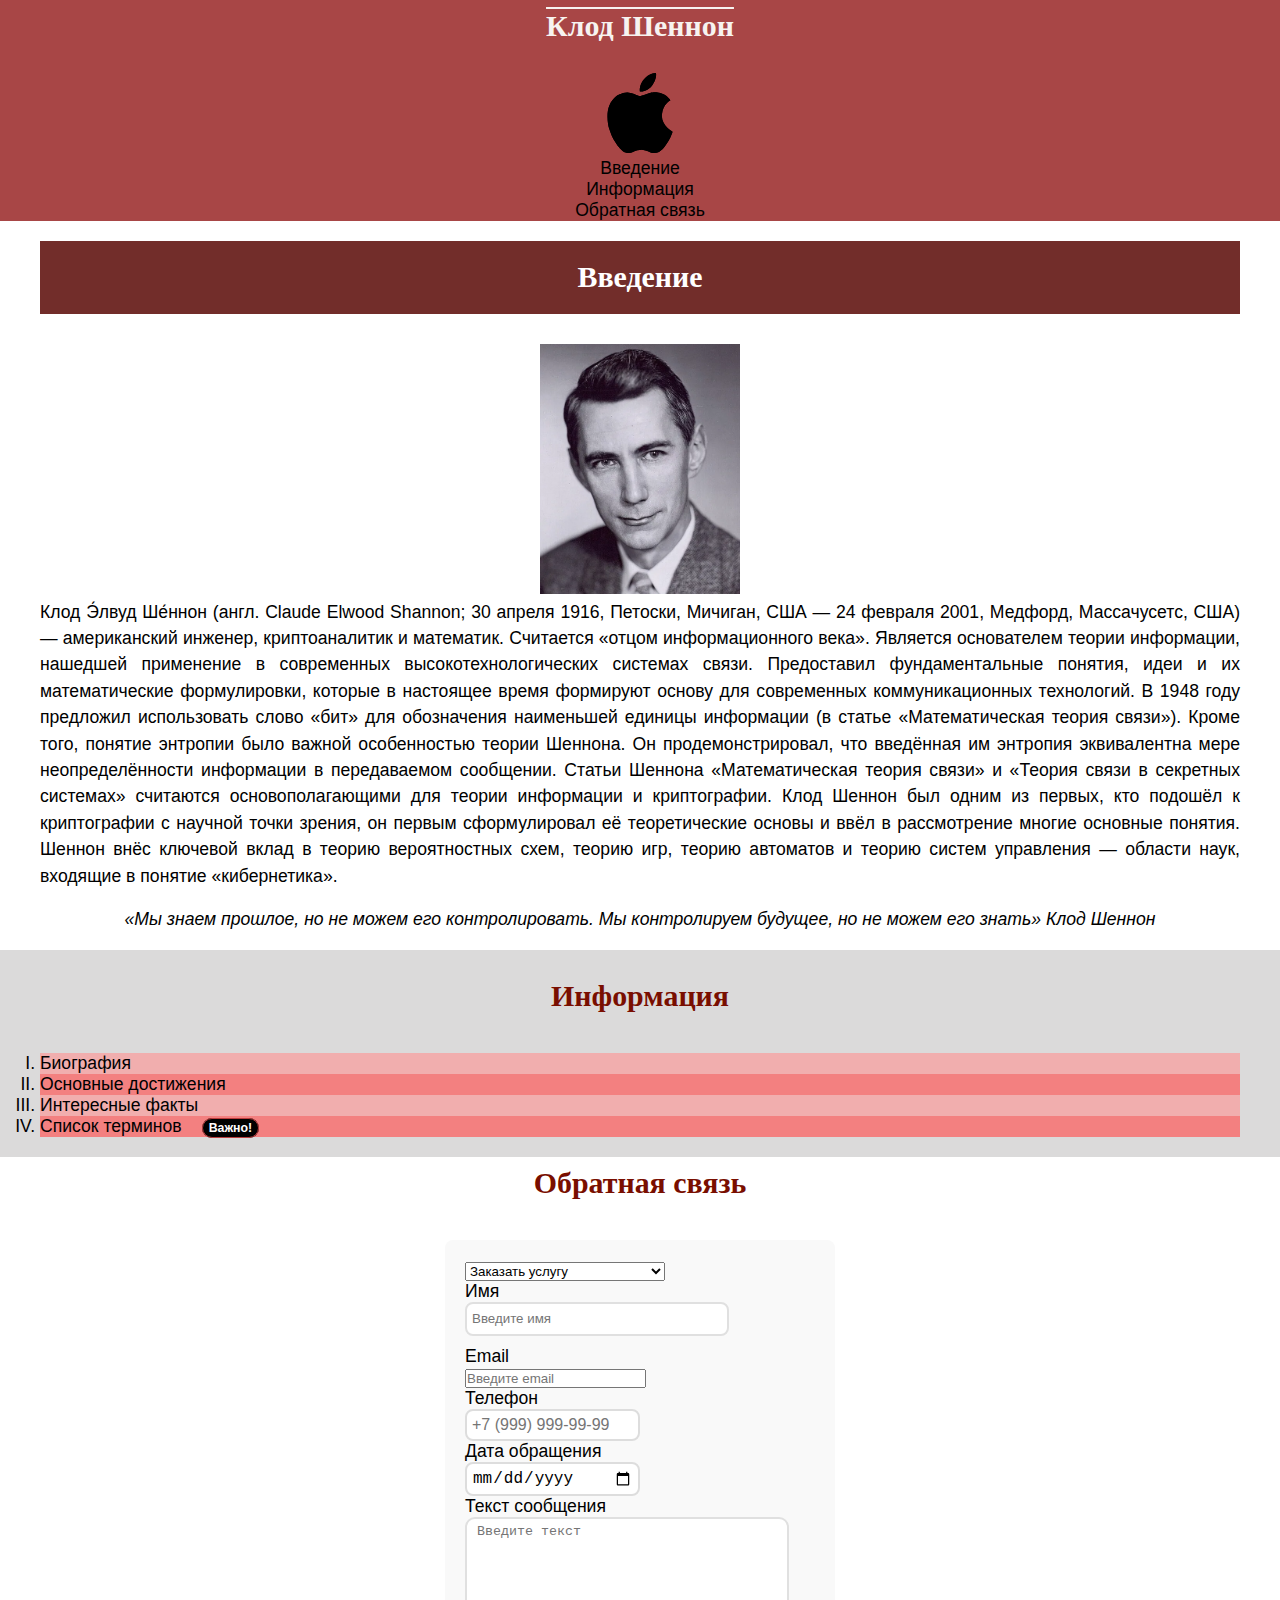
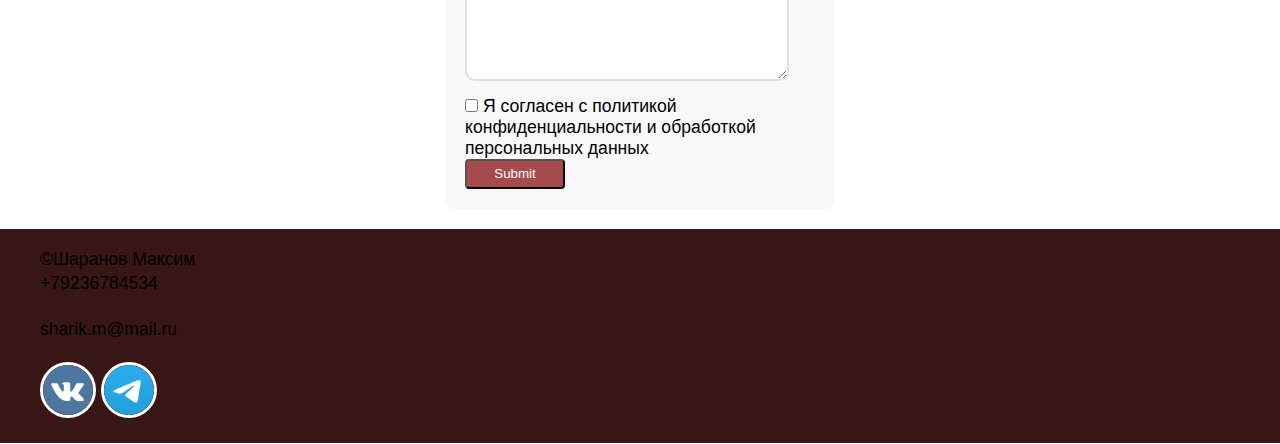
<file: index.html>
<!DOCTYPE html>
<html lang="ru">
<head>
    <meta charset="UTF-8">
    <meta name="viewport" content="width=device-width, initial-scale=1.0">
    <title>Клод Шеннон: Главная страница</title>
    <meta name="keywords" content="клод шеннон, главная информация">
    <meta name="description" content="основная ифнормация сайта с переходами по другим страницам">
<meta property="og:title" content="главная страница: Введение">
<meta property="og:site_name" content="Клод Шеннон: Главная страница">
<meta property="og:url" content="https://maksim-shar.github.io/websiteshenon/">
<meta property="og:description" content="сайт про клода шеннона">
<meta property="og:image" content="https://www.favicon.by/resizegenerator_done">
    <link rel="icon" type="image/ico" sizes="32x32" href="img/favicon.ico">
<link rel="icon" type="image/ico" sizes="16x16" href="img/favicon.ico">
<link rel="shortcut icon" href="img/favicon.ico">

    <link rel="preconnect" href="https://fonts.googleapis.com">
<link rel="preconnect" href="https://fonts.gstatic.com" crossorigin>
<link href="https://fonts.googleapis.com/css2?family=Play:wght@400;700&family=Yeseva+One&display=swap" rel="stylesheet">
    <link rel="stylesheet" href="css/style.css">

    <link rel="preconnect" href="https://fonts.googleapis.com">
<link rel="preconnect" href="https://fonts.gstatic.com" crossorigin>
<link href="https://fonts.googleapis.com/css2?family=Play:wght@400;700&family=Yeseva+One&display=swap" rel="stylesheet">
    <link rel="stylesheet" href="css/style.css">
</head>
<body>
    <header>
        <h1>Клод Шеннон</h1>
        <img src="img/apple.svg" alt="логотип" width="80px">
        <nav>
            <ul>
                <li><a href="#about">Введение</a></li>
                <li><a href="#articles">Информация</a></li>
                <li><a href="#contact">Обратная связь</a></li>
            </ul>
        </nav>

    </header>
    <main>
        <section id="about">
            <h2>Введение</h2>
            <a href="img/house-solid-full.svg" download>
                <img src="img/clodshenon.png" alt="клодшенон" width="200px">
            </a>
            <p>Клод Э́лвуд Ше́ннон (англ. Claude Elwood Shannon; 30 апреля 1916, Петоски, Мичиган, США — 24 февраля 2001, Медфорд, Массачусетс, США) — американский инженер, криптоаналитик и математик. Считается «отцом информационного века».

Является основателем теории информации, нашедшей применение в современных высокотехнологических системах связи. Предоставил фундаментальные понятия, идеи и их математические формулировки, которые в настоящее время формируют основу для современных коммуникационных технологий. В 1948 году предложил использовать слово «бит» для обозначения наименьшей единицы информации (в статье «Математическая теория связи»). Кроме того, понятие энтропии было важной особенностью теории Шеннона. Он продемонстрировал, что введённая им энтропия эквивалентна мере неопределённости информации в передаваемом сообщении. Статьи Шеннона «Математическая теория связи» и «Теория связи в секретных системах» считаются основополагающими для теории информации и криптографии. Клод Шеннон был одним из первых, кто подошёл к криптографии с научной точки зрения, он первым сформулировал её теоретические основы и ввёл в рассмотрение многие основные понятия. Шеннон внёс ключевой вклад в теорию вероятностных схем, теорию игр, теорию автоматов и теорию систем управления — области наук, входящие в понятие «кибернетика».</p>
            <em><q>Мы знаем прошлое, но не можем его контролировать. Мы контролируем будущее, но не можем его знать</q> <cite>Клод Шеннон</cite></em>
        </section>
        <section id="articles">
            <h2>Информация</h2>
            <ol type="I">
                <li><a href="biography1.html">Биография</a></li>
                <li><a href="achievements2.html">Основные достижения</a></li>
                <li><a href="facts3.html">Интересные факты</a></li>
                <li class="metka"><a href="listofterms4.html">Список терминов</a></li>
            </ol>
        </section>
        <section id="contact">
            <h2>Обратная связь</h2>
            <form id="contact-form" action="">
                <div class="form_item">
                    <label for="topic"></label>
                    <select name="topic" id="topic" required type="topic">
                        <option value="1">Заказать услугу</option>
                        <option value="2">Оставить отзыв</option>
                        <option value="3">Предложить сотрудничество</option>
                        <option value="4">Другое</option>
                    </select>
                </div>
                <div class="form_item">
                    <label for="name">Имя</label><br>
                    <input name="name" id="name" type="text" placeholder="Введите имя" required>
                </div>
                <div class="form_item">
                    <label for="email">Email</label><br>
                    <input name="email" id="email" type="email" placeholder="Введите email" required>
                </div>
                <div class="form__item">
                    <label for="phone">Телефон</label><br>
                    <input type="tel" id="phone" name="phone" 
               placeholder="+7 (999) 999-99-99" required>
                </div>
                <div class="form__item">
                    <label for="visit-date">Дата обращения</label><br>
                    <input type="date" id="visit-date" name="date" required>
                </div>
                <div class="form_item">
                    <label for="comment">Текст сообщения</label><br>
                    <textarea name="comment" id="comment" rows="10" cols="60" placeholder="Введите текст" required></textarea><br>
                </div>
                <div class="checkbox-item">
                    <input type="checkbox" id="privacy" name="checkbox" required>
                    <label for="privacy" class="required">Я согласен с политикой конфиденциальности и обработкой персональных данных</label>
                </div>
                
                <div class="form_item">
                    <input type="submit">
                </div>
                



            </form>

        </section>
            
    </main>
    <footer>
        <a href="https://midis.ru/specialities/web-dizayn-i-mobilnaya-razrabotka/" target="_blank">
            &copy;Шаранов Максим
        </a>
        
        <p><a href="tel:+79236784534">+79236784534</a></p>
        <p><a href="mailto:sharik.m@mail.ru">sharik.m@mail.ru</a></p>
        <a href="https://vk.com/makskrutoi22" target="_blank">            
            <img src="img/free-icon-vk-145813.png" alt="вк" width="50">
        </a>
        <a href="https://t.me/maskimakka" target="_blank">
            <img src="img/free-icon-telegram-5968804.png" alt="вк" width="50">
        </a>
        
    </footer>
    
</body>
</html>
</file>
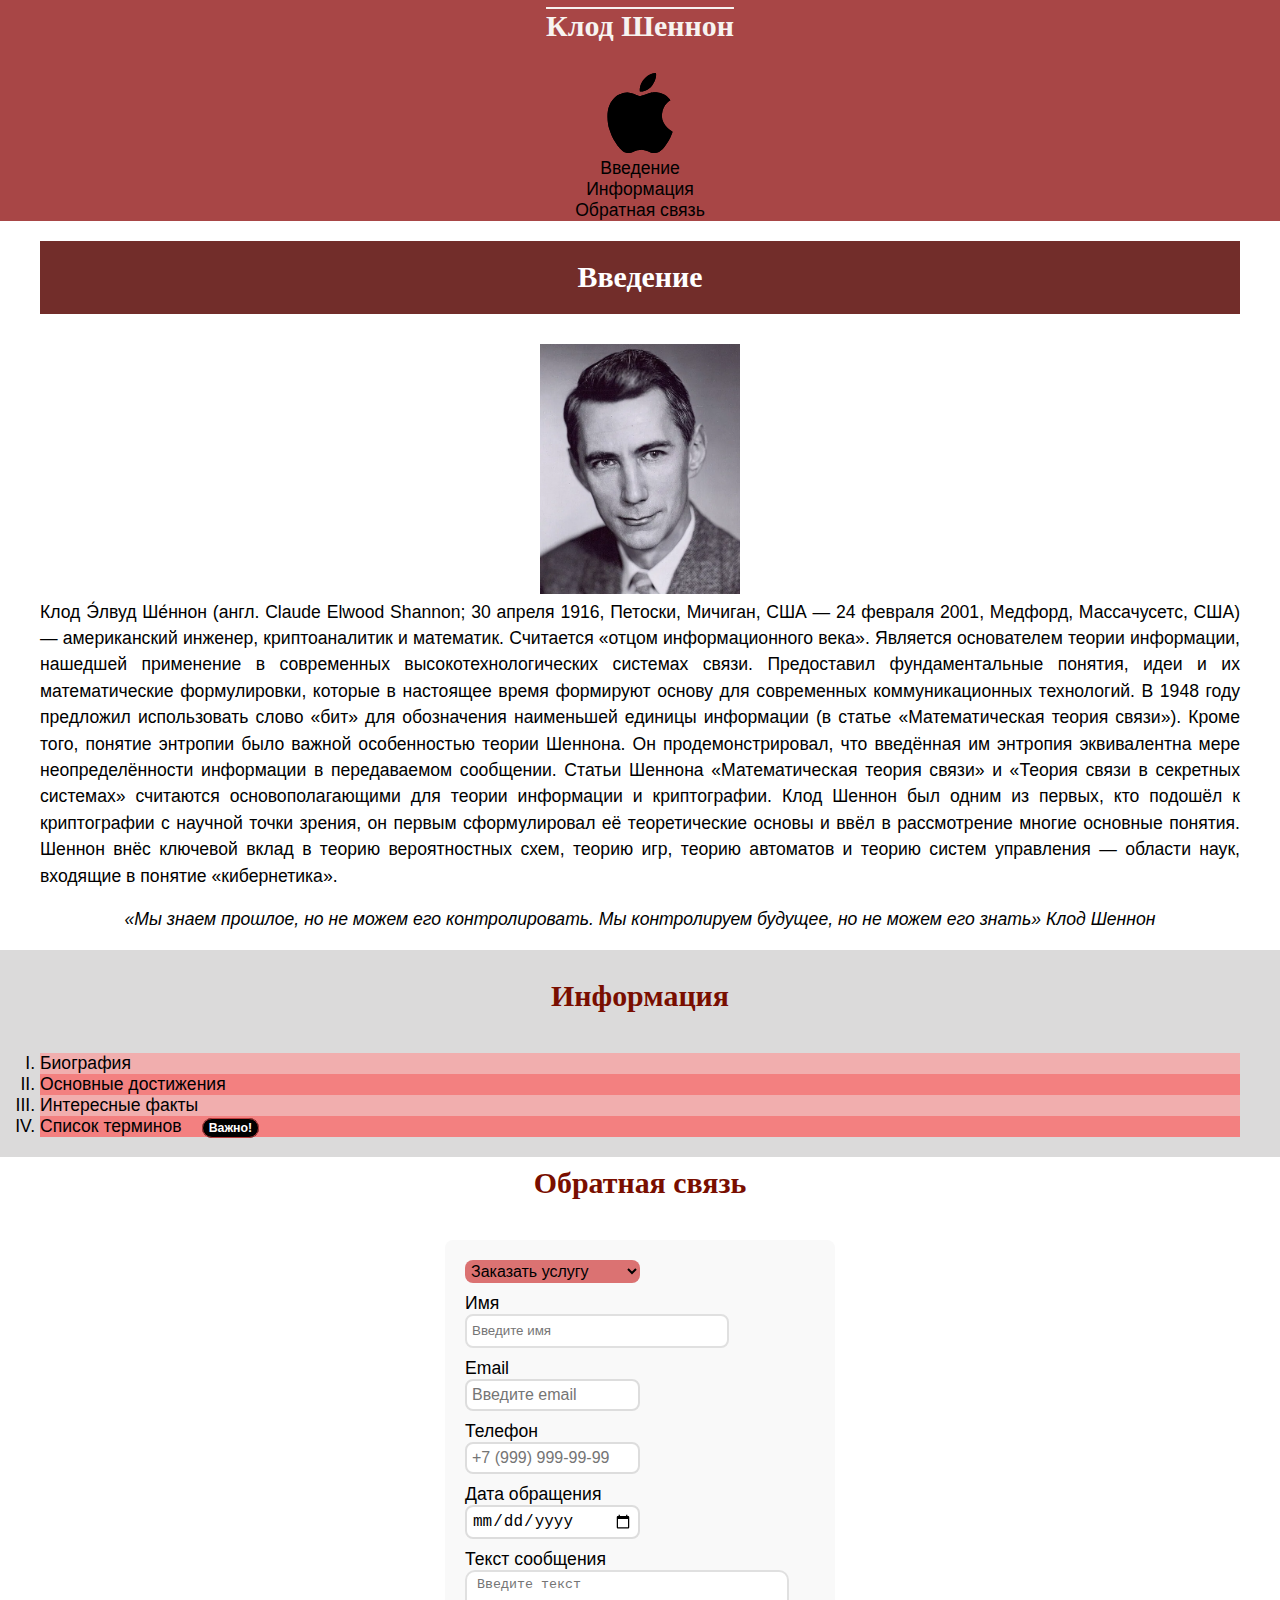
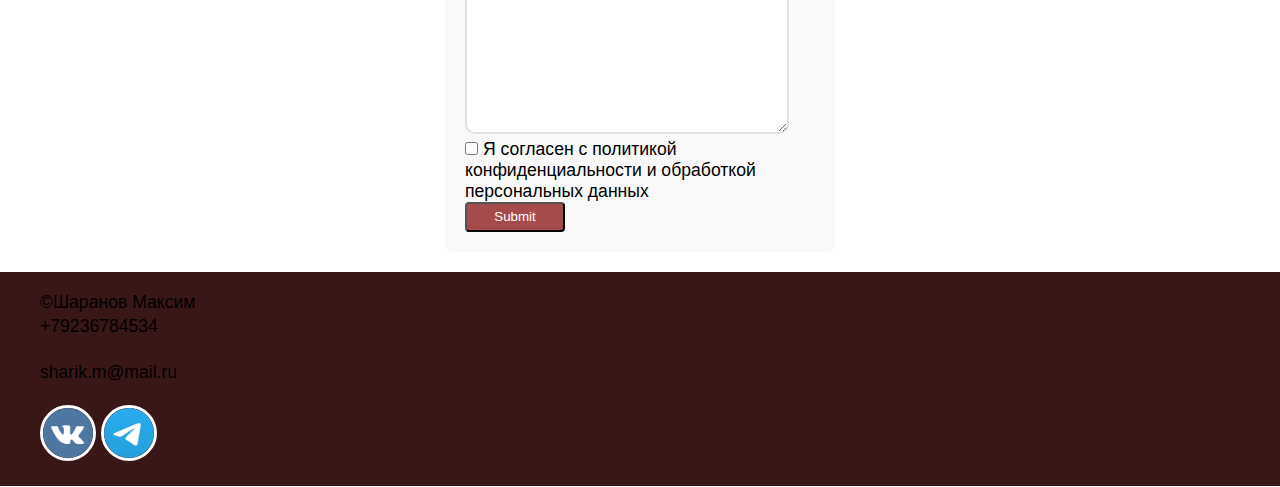
<file: project2 (4)/index.html>
<!DOCTYPE html>
<html lang="ru">
<head>
    <meta charset="UTF-8">
    <meta name="viewport" content="width=device-width, initial-scale=1.0">
    <title>Главная страница</title>
    <meta name="keywords" content="клод шеннон, главная информация">
    <meta name="description" content="основная ифнормация сайта с переходами по другим страницам">
    <link rel="img" href="img/favicon (1).ico" sizes="16x16" href="img/favicon (1).ico">
<meta property="og:title" content="главная страница">
<meta property="og:site_name" content="Клод Шеннон">
<meta property="og:url" content="http://127.0.0.1:5500/index.html#about">
<meta property="og:description" content="сайт про клода шеннона">
<meta property="og:image" content="https://site.ru/img/share.img">
    <link rel="preconnect" href="https://fonts.googleapis.com">
<link rel="preconnect" href="https://fonts.gstatic.com" crossorigin>
<link href="https://fonts.googleapis.com/css2?family=Play:wght@400;700&family=Yeseva+One&display=swap" rel="stylesheet">
    <link rel="stylesheet" href="css/style.css">

    <link rel="preconnect" href="https://fonts.googleapis.com">
<link rel="preconnect" href="https://fonts.gstatic.com" crossorigin>
<link href="https://fonts.googleapis.com/css2?family=Play:wght@400;700&family=Yeseva+One&display=swap" rel="stylesheet">
    <link rel="stylesheet" href="css/style.css">
</head>
<body>
    <header>
        <h1>Клод Шеннон</h1>
        <img src="img/apple.svg" alt="логотип" width="80px">
        <nav>
            <ul>
                <li><a href="#about">Введение</a></li>
                <li><a href="#articles">Информация</a></li>
                <li><a href="#contact">Обратная связь</a></li>
            </ul>
        </nav>

    </header>
    <main>
        <section id="about">
            <h2>Введение</h2>
            <a href="img/house-solid-full.svg" download>
                <img src="img/clodshenon.png" alt="клодшенон" width="200px">
            </a>
            <p>Клод Э́лвуд Ше́ннон (англ. Claude Elwood Shannon; 30 апреля 1916, Петоски, Мичиган, США — 24 февраля 2001, Медфорд, Массачусетс, США) — американский инженер, криптоаналитик и математик. Считается «отцом информационного века».

Является основателем теории информации, нашедшей применение в современных высокотехнологических системах связи. Предоставил фундаментальные понятия, идеи и их математические формулировки, которые в настоящее время формируют основу для современных коммуникационных технологий. В 1948 году предложил использовать слово «бит» для обозначения наименьшей единицы информации (в статье «Математическая теория связи»). Кроме того, понятие энтропии было важной особенностью теории Шеннона. Он продемонстрировал, что введённая им энтропия эквивалентна мере неопределённости информации в передаваемом сообщении. Статьи Шеннона «Математическая теория связи» и «Теория связи в секретных системах» считаются основополагающими для теории информации и криптографии. Клод Шеннон был одним из первых, кто подошёл к криптографии с научной точки зрения, он первым сформулировал её теоретические основы и ввёл в рассмотрение многие основные понятия. Шеннон внёс ключевой вклад в теорию вероятностных схем, теорию игр, теорию автоматов и теорию систем управления — области наук, входящие в понятие «кибернетика».</p>
            <em><q>Мы знаем прошлое, но не можем его контролировать. Мы контролируем будущее, но не можем его знать</q> <cite>Клод Шеннон</cite></em>
        </section>
        <section id="articles">
            <h2>Информация</h2>
            <ol type="I">
                <li><a href="biography1.html">Биография</a></li>
                <li><a href="achievements2.html">Основные достижения</a></li>
                <li><a href="facts3.html">Интересные факты</a></li>
                <li class="metka"><a href="listofterms4.html">Список терминов</a></li>
            </ol>
        </section>
        <section id="contact">
            <h2>Обратная связь</h2>
            <form id="contact-form" action="">
                <div class="form_item">
                    <label for="topic"></label>
                    <select name="topic" id="topic" required type="topic">
                        <option value="1">Заказать услугу</option>
                        <option value="2">Оставить отзыв</option>
                        <option value="3">Предложить сотрудничество</option>
                        <option value="4">Другое</option>
                    </select>
                </div>
                <div class="form_item">
                    <label for="name">Имя</label><br>
                    <input name="name" id="name" type="text" placeholder="Введите имя" required>
                </div>
                <div class="form_item">
                    <label for="email">Email</label><br>
                    <input name="email" id="email" type="email" placeholder="Введите email" required>
                </div>
                <div class="form__item">
                    <label for="phone">Телефон</label><br>
                    <input type="tel" id="phone" name="phone" 
               placeholder="+7 (999) 999-99-99" required>
                </div>
                <div class="form__item">
                    <label for="visit-date">Дата обращения</label><br>
                    <input type="date" id="visit-date" name="date" required>
                </div>
                <div class="form_item">
                    <label for="comment">Текст сообщения</label><br>
                    <textarea name="comment" id="comment" rows="10" cols="60" placeholder="Введите текст" required></textarea><br>
                </div>
                <div class="checkbox-item">
                    <input type="checkbox" id="privacy" name="checkbox" required>
                    <label for="privacy" class="required">Я согласен с политикой конфиденциальности и обработкой персональных данных</label>
                </div>
                
                <div class="form_item">
                    <input type="submit">
                </div>
                



            </form>

        </section>
            
    </main>
    <footer>
        <a href="https://midis.ru/specialities/web-dizayn-i-mobilnaya-razrabotka/" target="_blank">
            &copy;Шаранов Максим
        </a>
        
        <p><a href="tel:+79236784534">+79236784534</a></p>
        <p><a href="mailto:sharik.m@mail.ru">sharik.m@mail.ru</a></p>
        <a href="https://vk.com/makskrutoi22" target="_blank">            
            <img src="img/free-icon-vk-145813.png" alt="вк" width="50">
        </a>
        <a href="https://t.me/maskimakka" target="_blank">
            <img src="img/free-icon-telegram-5968804.png" alt="вк" width="50">
        </a>
        
    </footer>
    
</body>
</html>
</file>
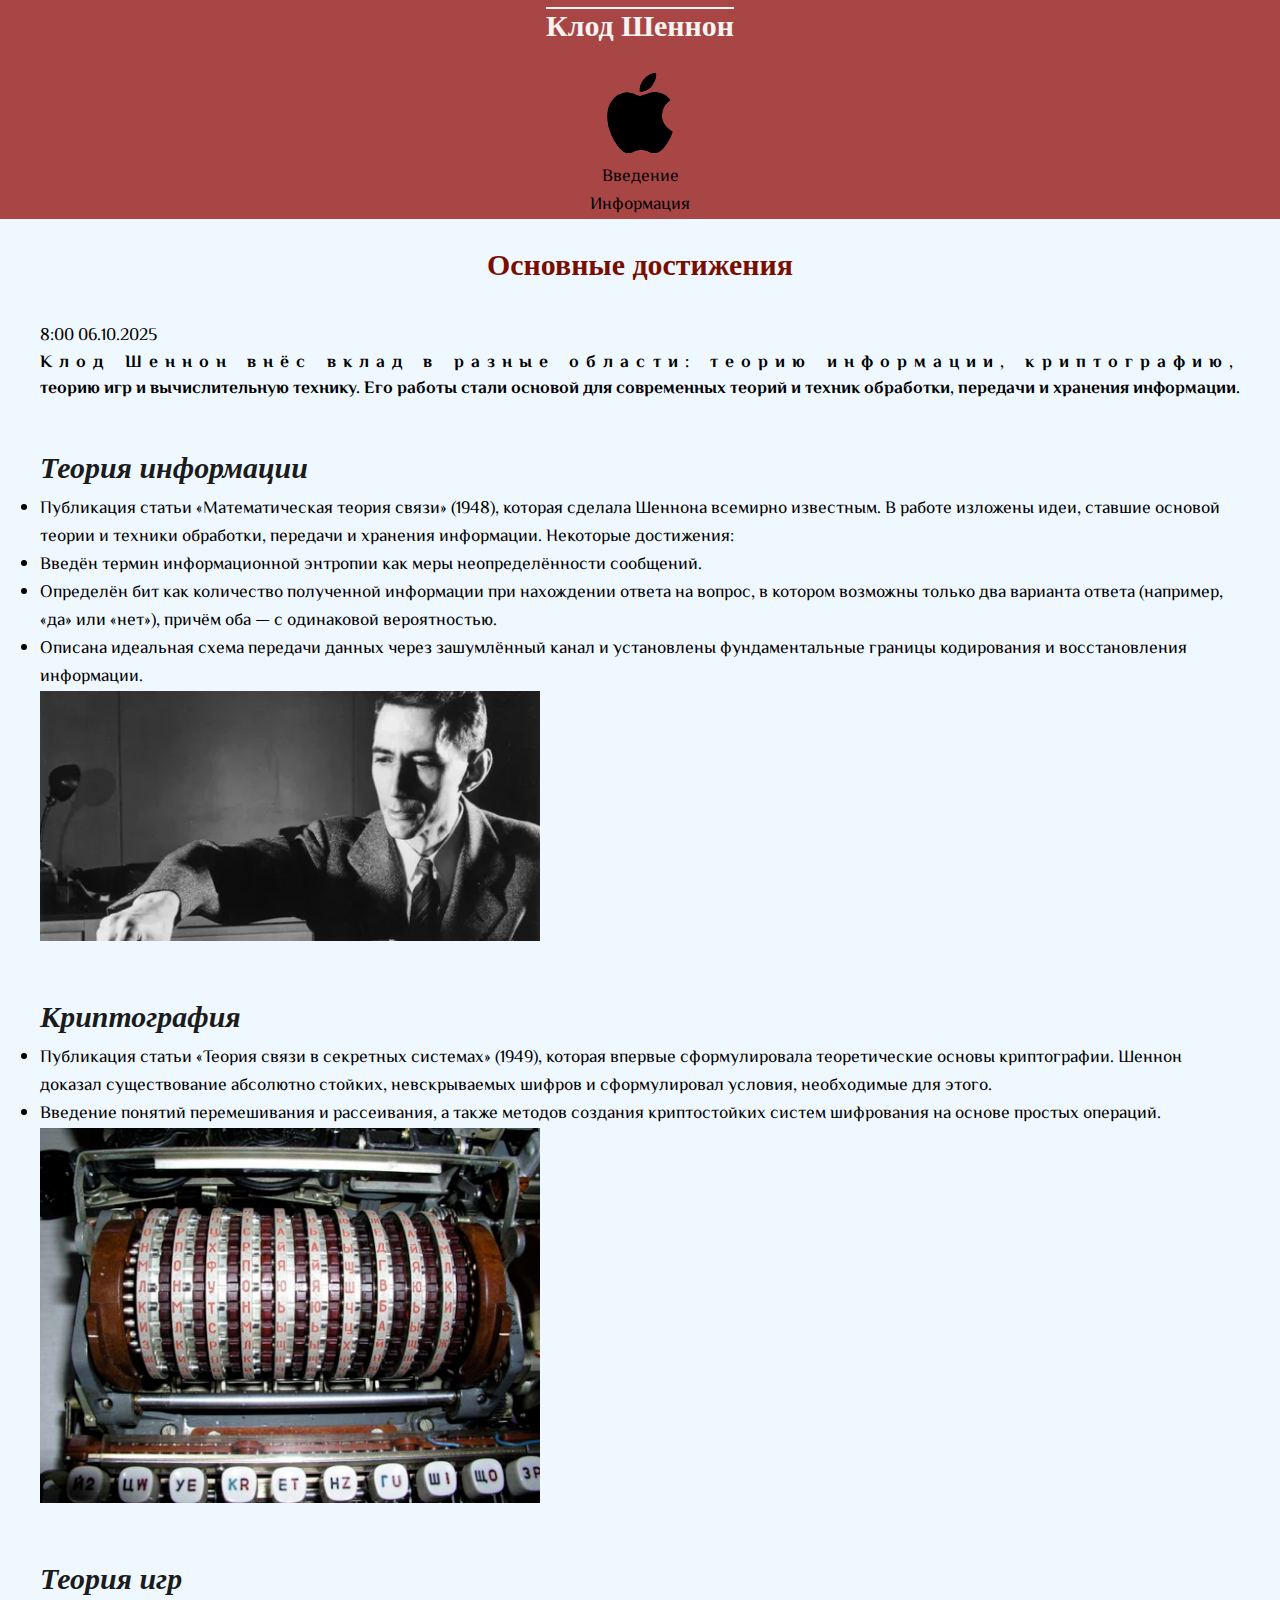
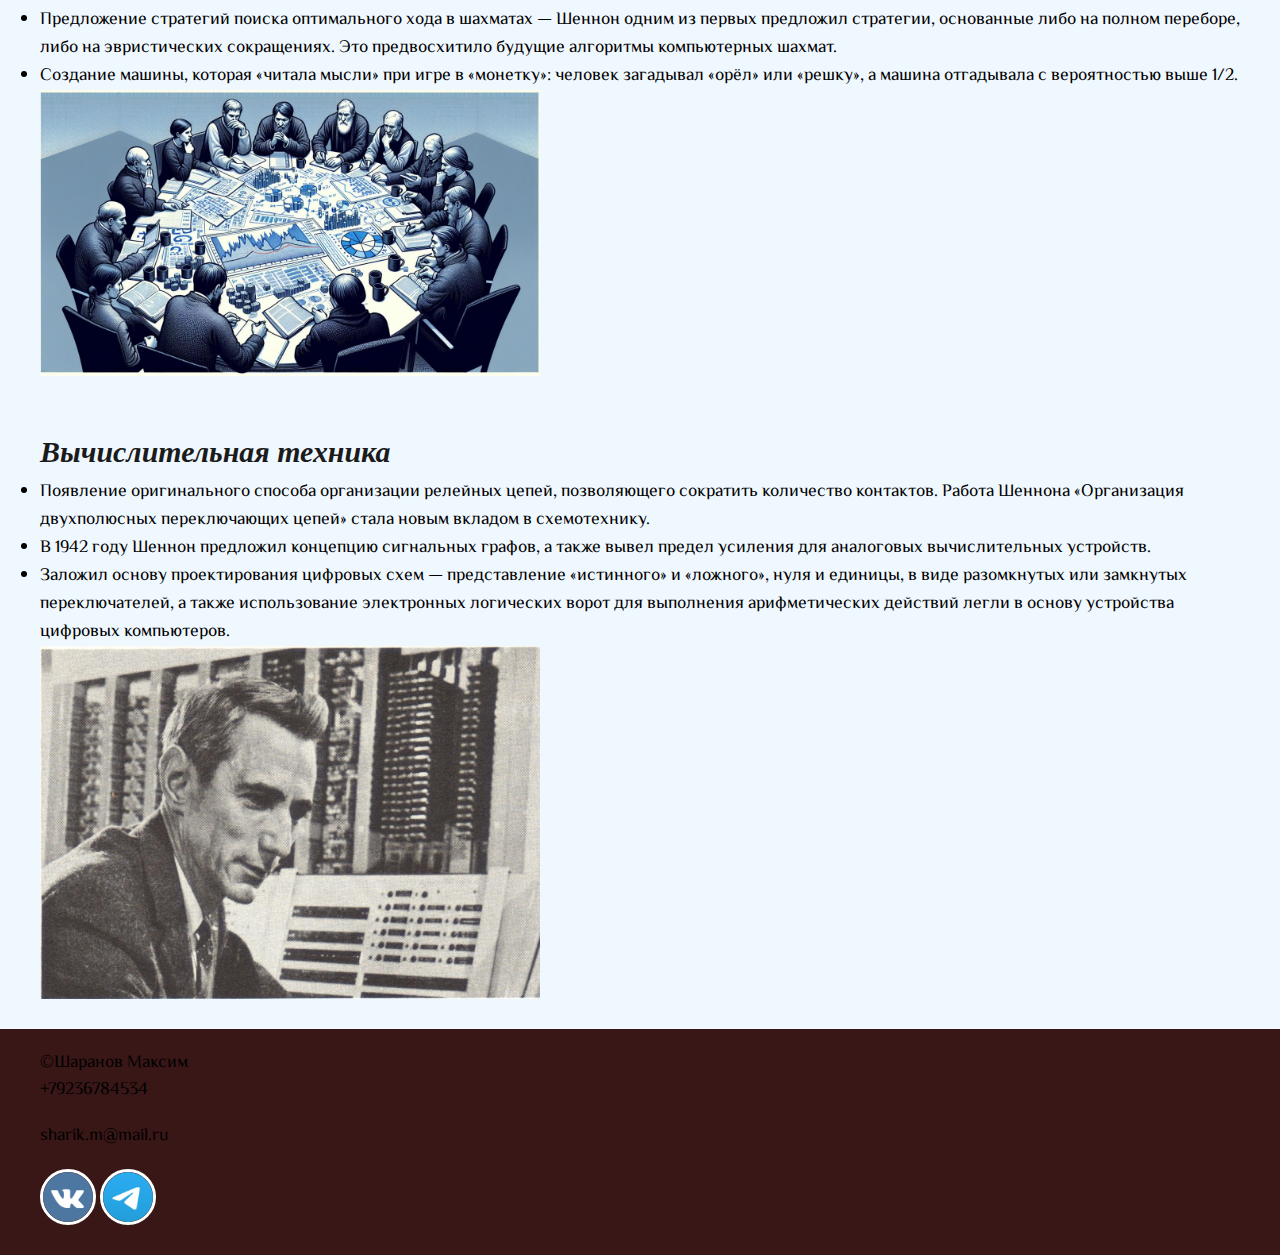
<file: achievements2.html>
<!DOCTYPE html>
<html lang="ru">
<head>
    <link rel="preconnect" href="https://fonts.googleapis.com">
<link rel="preconnect" href="https://fonts.gstatic.com" crossorigin>
<link href="https://fonts.googleapis.com/css2?family=El+Messiri:wght@400..700&display=swap" rel="stylesheet">
    <meta charset="UTF-8">
    <meta name="viewport" content="width=device-width, initial-scale=1.0">
    <title>Клод Шеннон: Основные достижения</title>
    <meta name="keywords" content="клодшенон, достижения, основы">
    <meta name="description" content="Основные достижения Клода Шеннона, его открытия, теории, которые стали основой в цифровом мире">
    <link rel="icon" type="image/ico" sizes="32x32" href="img/favicon.ico">
<link rel="icon" type="image/ico" sizes="16x16" href="img/favicon.ico">
<link rel="shortcut icon" href="img/favicon.ico">
<meta property="og:title" content="Клод Шеннон: Основные достижения">
<meta property="og:site_name" content="Клод Шеннон">
<meta property="og:url" content="https://maksim-shar.github.io/websiteshenon/">
<meta property="og:description" content="Сайт про Клода Шеннона">
<meta property="og:image" content="https://site.ru/img/share.img">
    <link rel="stylesheet" href="css/style.css">
</head>
<body>
    <header>
        <h1>Клод Шеннон</h1>
        <img src="img/apple.svg" alt="логотип" width="80px">
        <nav>
            <ul>
                <li><a href="index.html#about">Введение</a></li>
                <li><a href="index.html">Информация</a></li>
            </ul>
        </nav>

    </header>
    <main>
        <section id="content">
            <h2>Основные достижения</h2>
            <time datetime="2025-10-06T8:00">8:00 06.10.2025</time>
            <strong><p class="content1">Клод Шеннон внёс вклад в разные области: теорию информации, криптографию, теорию игр и вычислительную технику. Его работы стали основой для современных теорий и техник обработки, передачи и хранения информации.</p></strong>
            <h3>Теория информации</h3>
            <Li>Публикация статьи «Математическая теория связи» (1948), которая сделала Шеннона всемирно известным. В работе изложены идеи, ставшие основой теории и техники обработки, передачи и хранения информации. Некоторые достижения:</Li>
            <li>Введён термин информационной энтропии как меры неопределённости сообщений.</li>
            <li>Определён бит как количество полученной информации при нахождении ответа на вопрос, в котором возможны только два варианта ответа (например, «да» или «нет»), причём оба — с одинаковой вероятностью.</li>
            <li>Описана идеальная схема передачи данных через зашумлённый канал и установлены фундаментальные границы кодирования и восстановления информации.</li>
    <img src="img/i.webp" alt="картинка" width="500px">
            <h3>Криптография</h3>
            <li>Публикация статьи «Теория связи в секретных системах» (1949), которая впервые сформулировала теоретические основы криптографии. Шеннон доказал существование абсолютно стойких, невскрываемых шифров и сформулировал условия, необходимые для этого.</li>
            <li>Введение понятий перемешивания и рассеивания, а также методов создания криптостойких систем шифрования на основе простых операций.</li>
            <img src="img/крипто.png" alt="картинка" width="500px">
            <h3>Теория игр</h3>
            <li>Предложение стратегий поиска оптимального хода в шахматах — Шеннон одним из первых предложил стратегии, основанные либо на полном переборе, либо на эвристических сокращениях. Это предвосхитило будущие алгоритмы компьютерных шахмат.</li>
            <li>Создание машины, которая «читала мысли» при игре в «монетку»: человек загадывал «орёл» или «решку», а машина отгадывала с вероятностью выше 1/2.</li>
            <img src="img/теорияигр.jpg" alt="картинка" width="500px">
            <h3>Вычислительная техника</h3>
            <li>Появление оригинального способа организации релейных цепей, позволяющего сократить количество контактов. Работа Шеннона «Организация двухполюсных переключающих цепей» стала новым вкладом в схемотехнику.</li>
            <li>В 1942 году Шеннон предложил концепцию сигнальных графов, а также вывел предел усиления для аналоговых вычислительных устройств.</li>
            <li>Заложил основу проектирования цифровых схем — представление «истинного» и «ложного», нуля и единицы, в виде разомкнутых или замкнутых переключателей, а также использование электронных логических ворот для выполнения арифметических действий легли в основу устройства цифровых компьютеров.</li>
            <img src="img/вычислительнаятехника.jpg" alt="картинка" width="500">

        </section>     
    </main>
    <footer>
        <a href="https://midis.ru/specialities/web-dizayn-i-mobilnaya-razrabotka/" target="_blank">
            &copy;Шаранов Максим
        </a>
        <p><a href="tel:+79236784534">+79236784534</a></p>
        <p><a href="mailto:sharik.m@mail.ru">sharik.m@mail.ru</a></p>
        <a href="https://vk.com/makskrutoi22" target="_blank">            
            <img src="img/free-icon-vk-145813.png" alt="вк" width="50">
        </a>
        <a href="https://t.me/maskimakka" target="_blank">
            <img src="img/free-icon-telegram-5968804.png" alt="тг" width="50">
        </a>
    </footer>
    
</body>
</html>
</file>
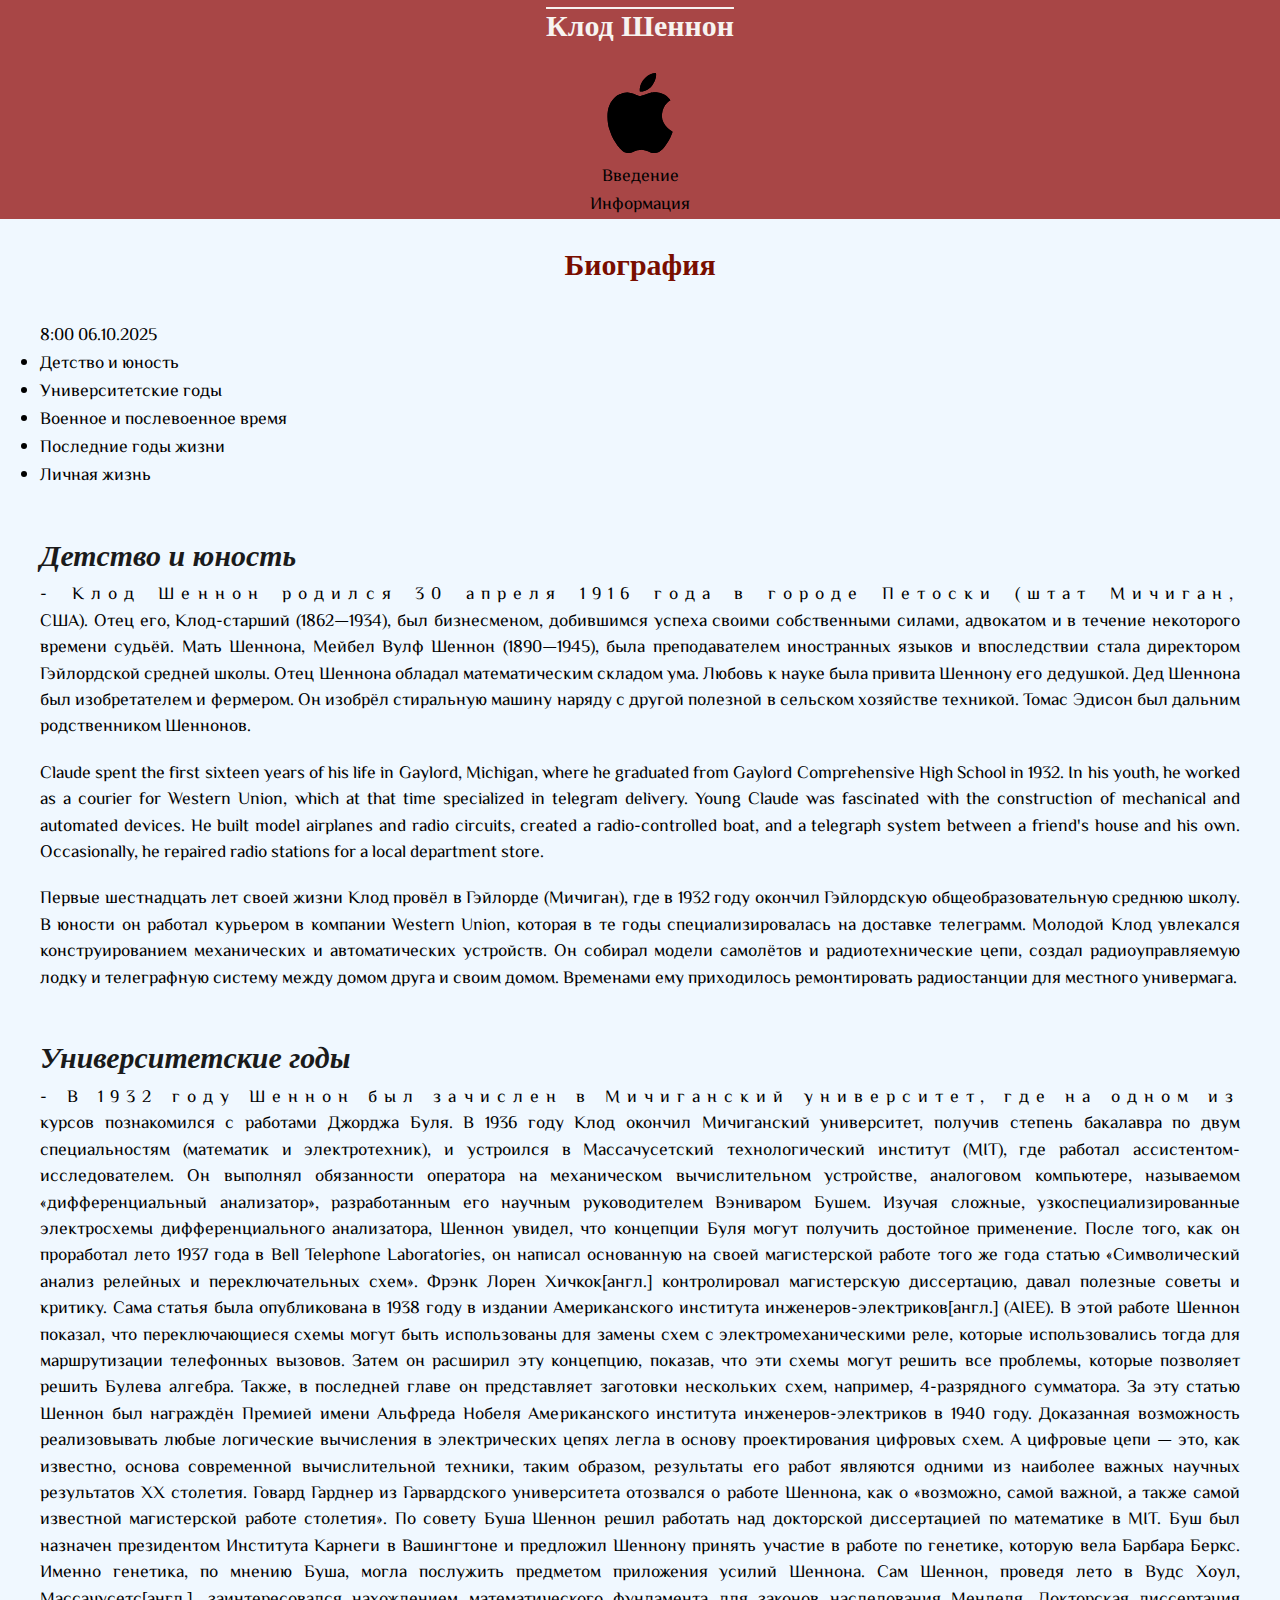
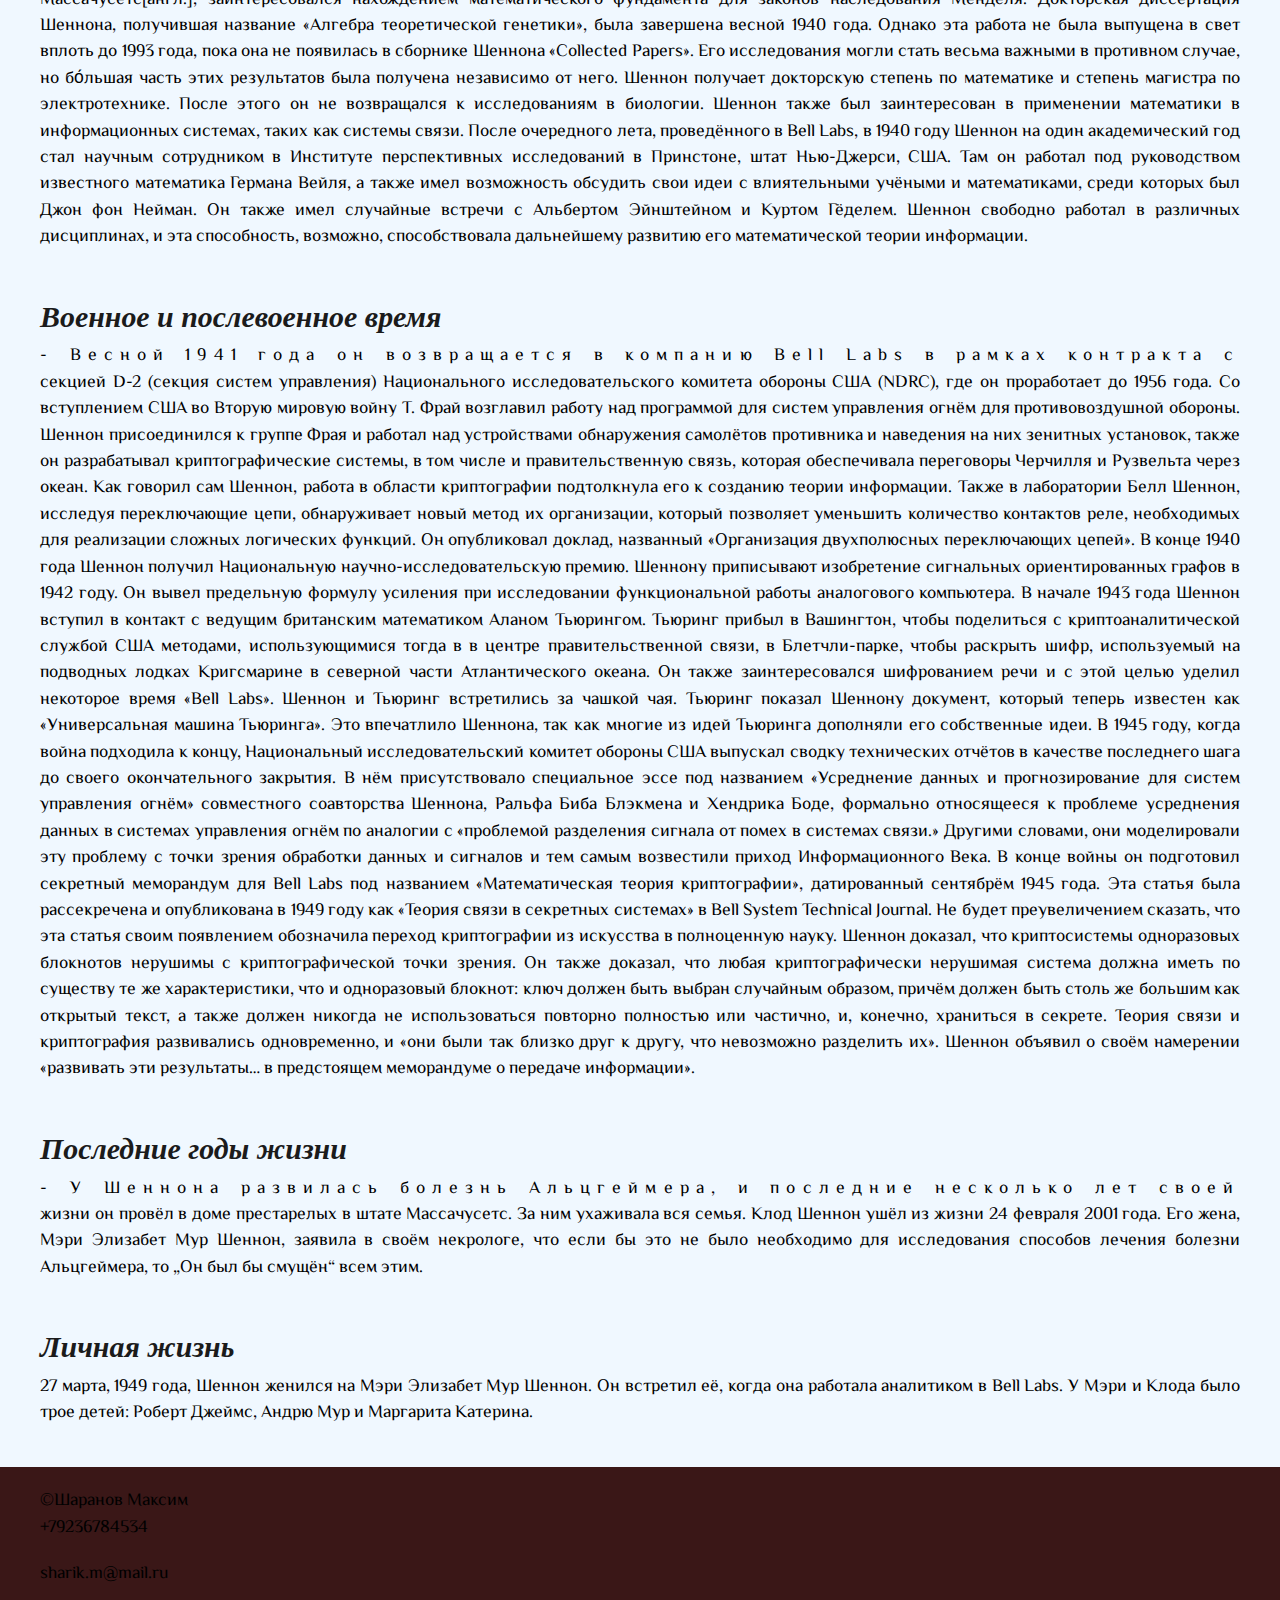
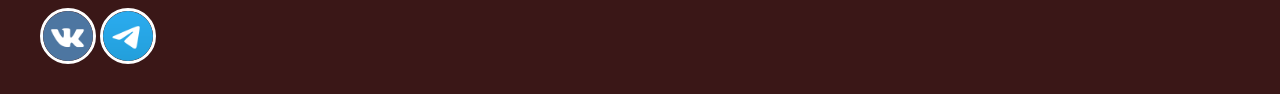
<file: biography1.html>
<!DOCTYPE html>
<html lang="ru">

<head>
    <link rel="preconnect" href="https://fonts.googleapis.com">
    <link rel="preconnect" href="https://fonts.gstatic.com" crossorigin>
    <link href="https://fonts.googleapis.com/css2?family=El+Messiri:wght@400..700&display=swap" rel="stylesheet">
    <meta charset="UTF-8">
    <meta name="viewport" content="width=device-width, initial-scale=1.0">
    <title>Клод Шеннон: Биография</title>
    <meta name="keywords" content="клодшенон, биография, жизнь">
    <meta name="description" content="Описание жизни Клода Шеннона, когда был рожден с чего начинал и т.д.">
    <link rel="icon" type="image/ico" sizes="32x32" href="img/favicon.ico">
<link rel="icon" type="image/ico" sizes="16x16" href="img/favicon.ico">
<link rel="shortcut icon" href="img/favicon.ico">
<meta property="og:title" content="Клод Шеннон: Биография">
<meta property="og:site_name" content="Клод Шеннон">
<meta property="og:url" content="https://maksim-shar.github.io/websiteshenon/">
<meta property="og:description" content="Сайт про Клода Шеннона">
<meta property="og:image" content="https://site.ru/img/share.img">
    <link rel="stylesheet" href="css/style.css">
</head>

<body>
    <header>
        <h1>Клод Шеннон</h1>
        <img src="img/apple.svg" alt="логотип" width="80px">
        <nav>
            <ul>
                <li><a href="index.html#about">Введение</a></li>
                <li><a href="index.html#articles">Информация</a></li>
                



            </ul>
        </nav>

    </header>
    <main>
        <section id="content">
            <h2>Биография</h2>
            <time datetime="2025-10-06T8:00">8:00 06.10.2025</time>
            <li><a href="biography1.html#childhoodyouth">Детство и юность</a></li>
            <li><a href="biography1.html#universityyears">Университетские годы</a></li>
            <li><a href="biography1.html#wartime">Военное и послевоенное время</a></li>
            <li><a href="biography1.html#thelast">Последние годы жизни</a></li>
            <li><a href="biography1.html#personallife">Личная жизнь</a></li>

            <h3 id="childhoodyouth">Детство и юность</h3>
            <p class="content1">- Клод Шеннон родился 30 апреля 1916 года в городе Петоски (штат Мичиган, США). Отец его, Клод-старший
                (1862—1934), был бизнесменом, добившимся успеха своими собственными силами, адвокатом и в течение
                некоторого времени судьёй. Мать Шеннона, Мейбел Вулф Шеннон (1890—1945), была преподавателем иностранных
                языков и впоследствии стала директором Гэйлордской средней школы. Отец Шеннона обладал математическим
                складом ума. Любовь к науке была привита Шеннону его дедушкой. Дед Шеннона был изобретателем и фермером.
                Он изобрёл стиральную машину наряду с другой полезной в сельском хозяйстве техникой. Томас Эдисон был
                дальним родственником Шеннонов.</p>

                <p class="en">Claude spent the first sixteen years of his life in Gaylord, Michigan, where he graduated from Gaylord
Comprehensive High School in 1932. In his youth, he worked as a courier for Western Union, which at that time
specialized in telegram delivery. Young Claude was fascinated with the construction of mechanical and
automated devices. He built model airplanes and radio circuits, created a radio-controlled
boat, and a telegraph system between a friend's house and his own. Occasionally, he repaired
radio stations for a local department store.</p>

                <p lang="ru">Первые шестнадцать лет своей жизни Клод провёл в Гэйлорде (Мичиган), где в 1932 году окончил Гэйлордскую
                общеобразовательную среднюю школу. В юности он работал курьером в компании Western Union, которая в те
                годы специализировалась на доставке телеграмм. Молодой Клод увлекался конструированием механических и
                автоматических устройств. Он собирал модели самолётов и радиотехнические цепи, создал радиоуправляемую
                лодку и телеграфную систему между домом друга и своим домом. Временами ему приходилось ремонтировать
                радиостанции для местного универмага.</p>

            <h3 id="universityyears">Университетские годы</h3>
            <p class="content1">- В 1932 году Шеннон был зачислен в Мичиганский университет, где на одном из курсов познакомился с
                работами Джорджа Буля. В 1936 году Клод окончил Мичиганский университет, получив степень бакалавра по
                двум специальностям (математик и электротехник), и устроился в Массачусетский технологический институт
                (MIT), где работал ассистентом-исследователем. Он выполнял обязанности оператора на механическом
                вычислительном устройстве, аналоговом компьютере, называемом «дифференциальный анализатор»,
                разработанным его научным руководителем Вэниваром Бушем. Изучая сложные, узкоспециализированные
                электросхемы дифференциального анализатора, Шеннон увидел, что концепции Буля могут получить достойное
                применение. После того, как он проработал лето 1937 года в Bell Telephone Laboratories, он написал
                основанную на своей магистерской работе того же года статью «Символический анализ релейных и
                переключательных схем». Фрэнк Лорен Хичкок[англ.] контролировал магистерскую диссертацию, давал полезные
                советы и критику. Сама статья была опубликована в 1938 году в издании Американского института
                инженеров-электриков[англ.] (AIEE). В этой работе Шеннон показал, что переключающиеся схемы могут быть
                использованы для замены схем с электромеханическими реле, которые использовались тогда для маршрутизации
                телефонных вызовов. Затем он расширил эту концепцию, показав, что эти схемы могут решить все проблемы,
                которые позволяет решить Булева алгебра. Также, в последней главе он представляет заготовки нескольких
                схем, например, 4-разрядного сумматора. За эту статью Шеннон был награждён Премией имени Альфреда Нобеля
                Американского института инженеров-электриков в 1940 году. Доказанная возможность реализовывать любые
                логические вычисления в электрических цепях легла в основу проектирования цифровых схем. А цифровые цепи
                — это, как известно, основа современной вычислительной техники, таким образом, результаты его работ
                являются одними из наиболее важных научных результатов XX столетия. Говард Гарднер из Гарвардского
                университета отозвался о работе Шеннона, как о «возможно, самой важной, а также самой известной
                магистерской работе столетия».

                По совету Буша Шеннон решил работать над докторской диссертацией по математике в MIT. Буш был назначен
                президентом Института Карнеги в Вашингтоне и предложил Шеннону принять участие в работе по генетике,
                которую вела Барбара Беркс. Именно генетика, по мнению Буша, могла послужить предметом приложения усилий
                Шеннона. Сам Шеннон, проведя лето в Вудс Хоул, Массачусетс[англ.], заинтересовался нахождением
                математического фундамента для законов наследования Менделя. Докторская диссертация Шеннона, получившая
                название «Алгебра теоретической генетики», была завершена весной 1940 года. Однако эта работа не была
                выпущена в свет вплоть до 1993 года, пока она не появилась в сборнике Шеннона «Collected Papers». Его
                исследования могли стать весьма важными в противном случае, но бо́льшая часть этих результатов была
                получена независимо от него. Шеннон получает докторскую степень по математике и степень магистра по
                электротехнике. После этого он не возвращался к исследованиям в биологии.

                Шеннон также был заинтересован в применении математики в информационных системах, таких как системы
                связи. После очередного лета, проведённого в Bell Labs, в 1940 году Шеннон на один академический год
                стал научным сотрудником в Институте перспективных исследований в Принстоне, штат Нью-Джерси, США. Там
                он работал под руководством известного математика Германа Вейля, а также имел возможность обсудить свои
                идеи с влиятельными учёными и математиками, среди которых был Джон фон Нейман. Он также имел случайные
                встречи с Альбертом Эйнштейном и Куртом Гёделем. Шеннон свободно работал в различных дисциплинах, и эта
                способность, возможно, способствовала дальнейшему развитию его математической теории информации.</p>
            <h3 id="wartime">Военное и послевоенное время</h3>
            <p class="content1">- Весной 1941 года он возвращается в компанию Bell Labs в рамках контракта с секцией D-2 (секция систем
                управления) Национального исследовательского комитета обороны США (NDRC), где он проработает до 1956
                года. Со вступлением США во Вторую мировую войну Т. Фрай возглавил работу над программой для систем
                управления огнём для противовоздушной обороны. Шеннон присоединился к группе Фрая и работал над
                устройствами обнаружения самолётов противника и наведения на них зенитных установок, также он
                разрабатывал криптографические системы, в том числе и правительственную связь, которая обеспечивала
                переговоры Черчилля и Рузвельта через океан. Как говорил сам Шеннон, работа в области криптографии
                подтолкнула его к созданию теории информации.

                Также в лаборатории Белл Шеннон, исследуя переключающие цепи, обнаруживает новый метод их организации,
                который позволяет уменьшить количество контактов реле, необходимых для реализации сложных логических
                функций. Он опубликовал доклад, названный «Организация двухполюсных переключающих цепей». В конце 1940
                года Шеннон получил Национальную научно-исследовательскую премию.

                Шеннону приписывают изобретение сигнальных ориентированных графов в 1942 году. Он вывел предельную
                формулу усиления при исследовании функциональной работы аналогового компьютера.

                В начале 1943 года Шеннон вступил в контакт с ведущим британским математиком Аланом Тьюрингом. Тьюринг
                прибыл в Вашингтон, чтобы поделиться с криптоаналитической службой США методами, использующимися тогда в
                в центре правительственной связи, в Блетчли-парке, чтобы раскрыть шифр, используемый на подводных лодках
                Кригсмарине в северной части Атлантического океана. Он также заинтересовался шифрованием речи и с этой
                целью уделил некоторое время «Bell Labs». Шеннон и Тьюринг встретились за чашкой чая. Тьюринг показал
                Шеннону документ, который теперь известен как «Универсальная машина Тьюринга». Это впечатлило Шеннона,
                так как многие из идей Тьюринга дополняли его собственные идеи.

                В 1945 году, когда война подходила к концу, Национальный исследовательский комитет обороны США выпускал
                сводку технических отчётов в качестве последнего шага до своего окончательного закрытия. В нём
                присутствовало специальное эссе под названием «Усреднение данных и прогнозирование для систем управления
                огнём» совместного соавторства Шеннона, Ральфа Биба Блэкмена и Хендрика Боде, формально относящееся к
                проблеме усреднения данных в системах управления огнём по аналогии с «проблемой разделения сигнала от
                помех в системах связи.» Другими словами, они моделировали эту проблему с точки зрения обработки данных
                и сигналов и тем самым возвестили приход Информационного Века.

                В конце войны он подготовил секретный меморандум для Bell Labs под названием «Математическая теория
                криптографии», датированный сентябрём 1945 года. Эта статья была рассекречена и опубликована в 1949 году
                как «Теория связи в секретных системах» в Bell System Technical Journal. Не будет преувеличением
                сказать, что эта статья своим появлением обозначила переход криптографии из искусства в полноценную
                науку. Шеннон доказал, что криптосистемы одноразовых блокнотов нерушимы с криптографической точки
                зрения. Он также доказал, что любая криптографически нерушимая система должна иметь по существу те же
                характеристики, что и одноразовый блокнот: ключ должен быть выбран случайным образом, причём должен быть
                столь же большим как открытый текст, а также должен никогда не использоваться повторно полностью или
                частично, и, конечно, храниться в секрете. Теория связи и криптография развивались одновременно, и «они
                были так близко друг к другу, что невозможно разделить их». Шеннон объявил о своём намерении «развивать
                эти результаты… в предстоящем меморандуме о передаче информации».</p>
            <h3 id="thelast">Последние годы жизни</h3>
            <p class="content1">- У Шеннона развилась болезнь Альцгеймера, и последние несколько лет своей жизни он провёл в доме
                престарелых в штате Массачусетс. За ним ухаживала вся семья. Клод Шеннон ушёл из жизни 24 февраля 2001
                года. Его жена, Мэри Элизабет Мур Шеннон, заявила в своём некрологе, что если бы это не было необходимо
                для исследования способов лечения болезни Альцгеймера, то „Он был бы смущён“ всем этим.</p>
            <h3 id="personallife">Личная жизнь</h3>
            <p>27 марта, 1949 года, Шеннон женился на Мэри Элизабет Мур Шеннон. Он встретил её, когда она работала
                аналитиком в Bell Labs. У Мэри и Клода было трое детей: Роберт Джеймс, Андрю Мур и Маргарита Катерина.
            </p>
        </section>
    </main>
    <footer>
        <a href="https://midis.ru/specialities/web-dizayn-i-mobilnaya-razrabotka/" target="_blank">
            &copy;Шаранов Максим
        </a>
        
        <p><a href="tel:+79236784534">+79236784534</a></p>
        <p><a href="mailto:sharik.m@mail.ru">sharik.m@mail.ru</a></p>
        <a href="https://vk.com/makskrutoi22" target="_blank">            
            <img src="img/free-icon-vk-145813.png" alt="вк" width="50">
        </a>
        <a href="https://t.me/maskimakka" target="_blank">
            <img src="img/free-icon-telegram-5968804.png" alt="вк" width="50">
        </a>
    </footer>

</body>

</html>
</file>
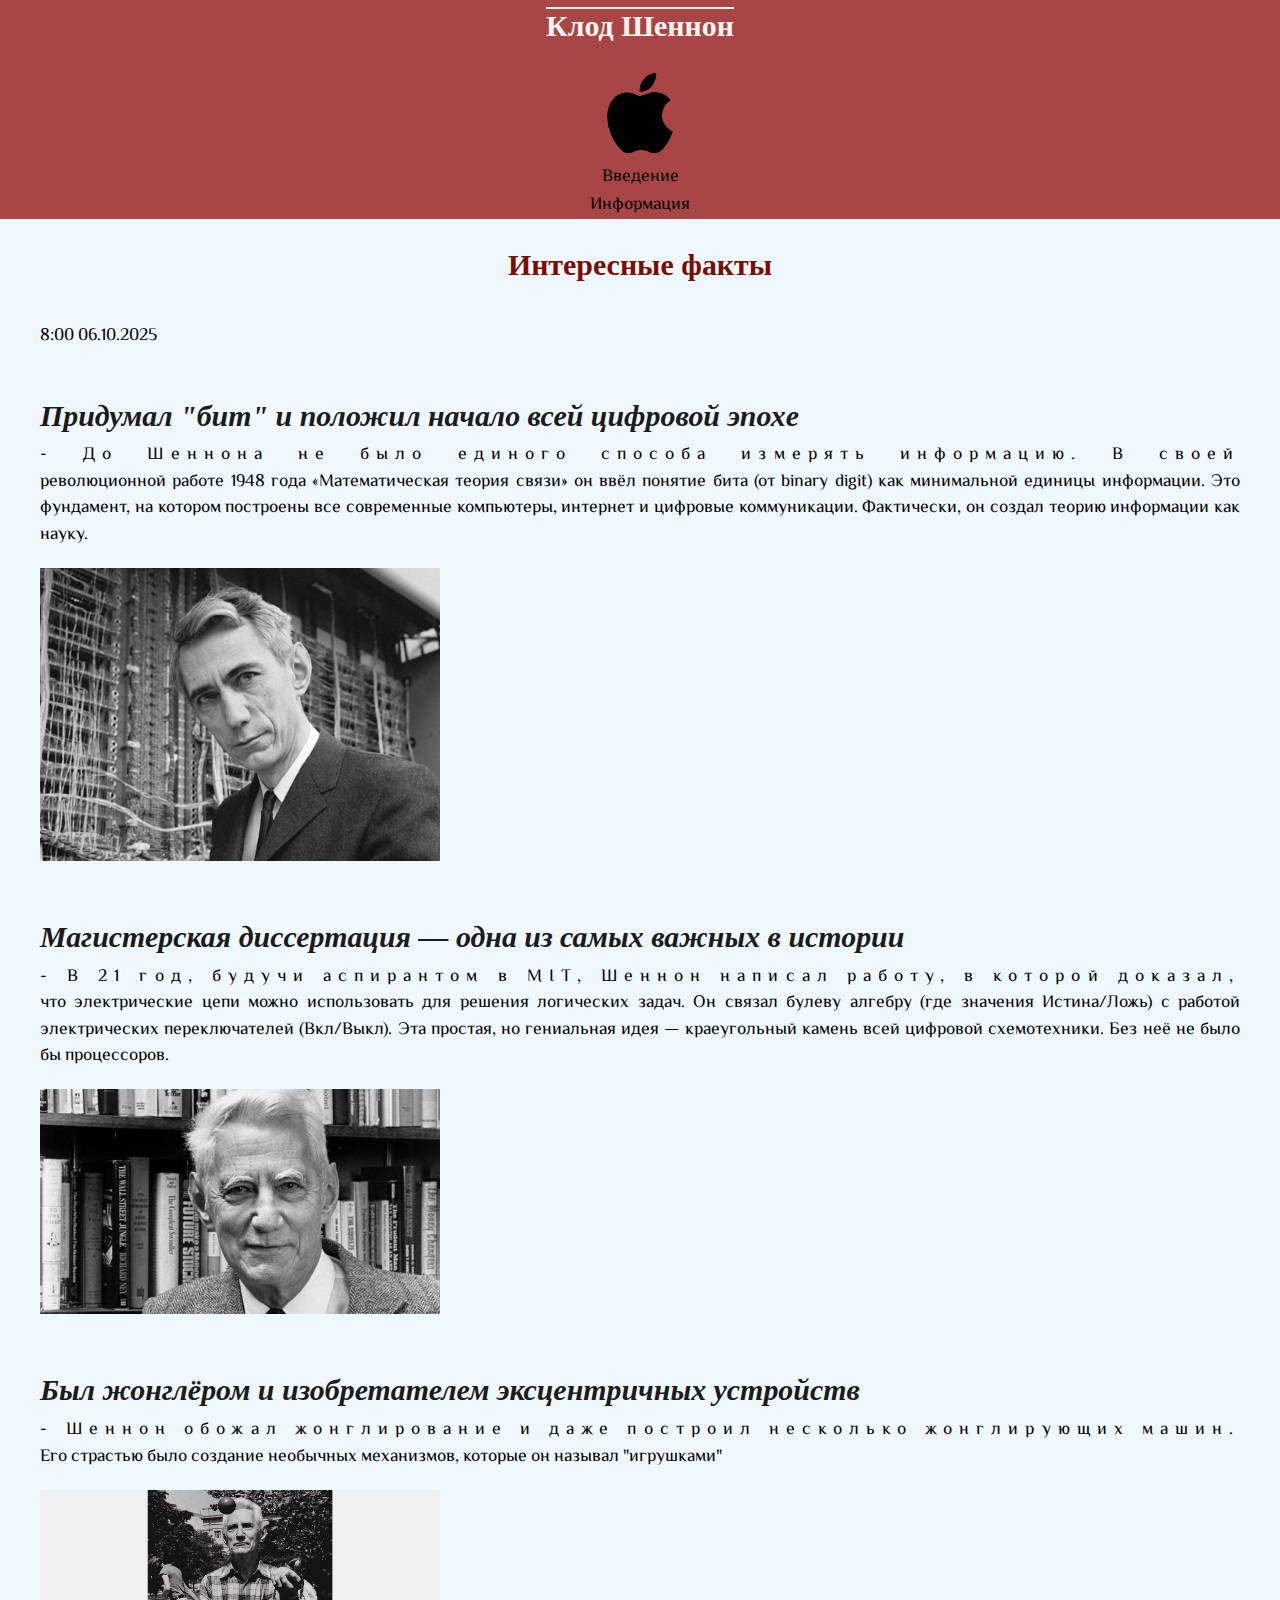
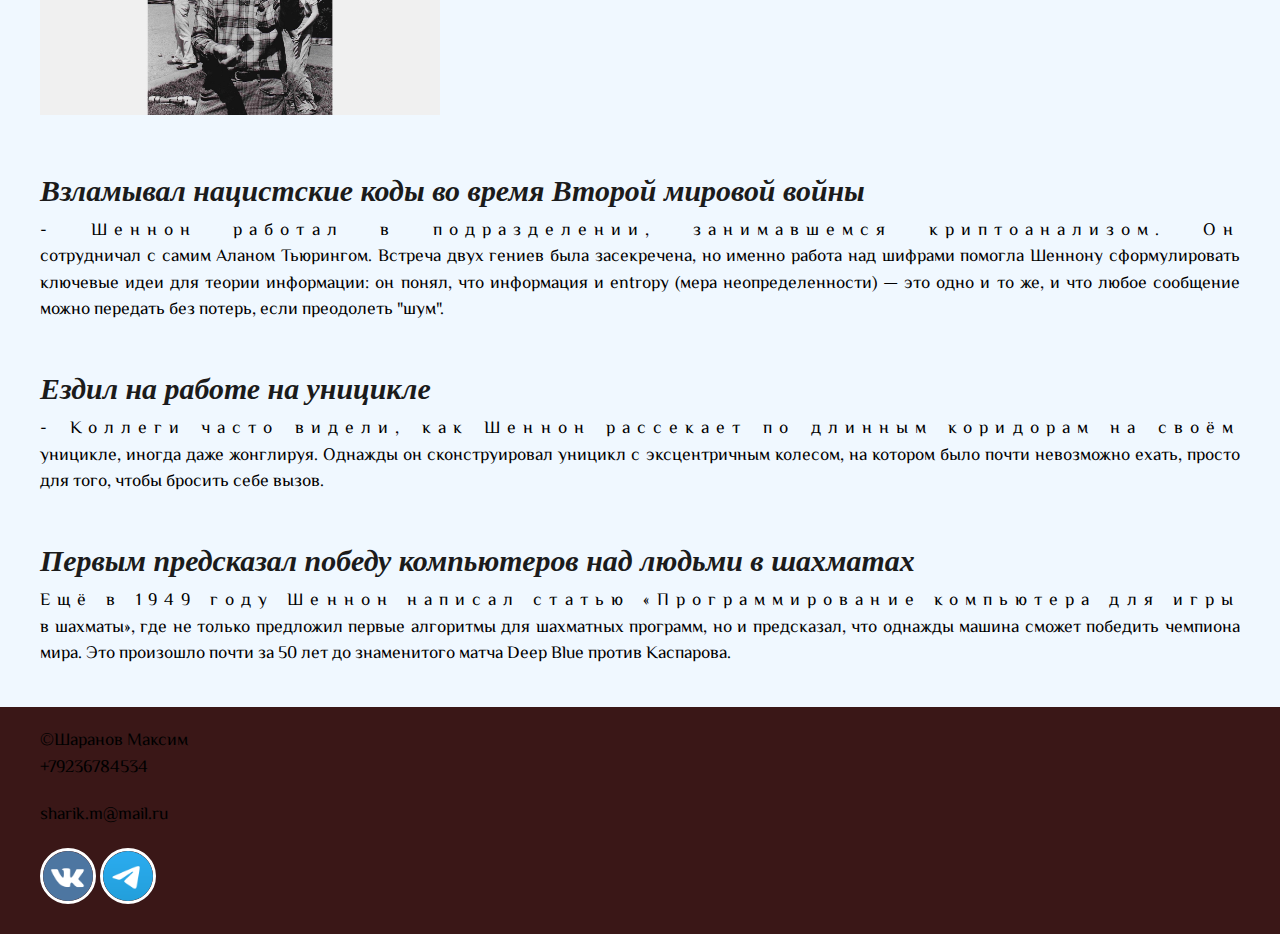
<file: facts3.html>
<!DOCTYPE html>
<html lang="ru">
<head>
    <link rel="preconnect" href="https://fonts.googleapis.com">
<link rel="preconnect" href="https://fonts.gstatic.com" crossorigin>
<link href="https://fonts.googleapis.com/css2?family=El+Messiri:wght@400..700&display=swap" rel="stylesheet">
    <meta charset="UTF-8">
    <meta name="viewport" content="width=device-width, initial-scale=1.0">
    <title>Клод Шеннон: Интересные факты</title>
    <meta name="keywords" content="Клод Шеннон, факты">
    <meta name="description" content="Описание различных интересных фактов про Клода Шеннона">
    <link rel="icon" type="image/ico" sizes="32x32" href="img/favicon.ico">
<link rel="icon" type="image/ico" sizes="16x16" href="img/favicon.ico">
<link rel="shortcut icon" href="img/favicon.ico">
<meta property="og:title" content="Клод Шеннон: Интересные факты">
<meta property="og:site_name" content="Клод Шеннон">
<meta property="og:url" content="https://maksim-shar.github.io/websiteshenon/">
<meta property="og:description" content="Сайт про Клода Шеннона">
<meta property="og:image" content="https://site.ru/img/share.img">
    <link rel="stylesheet" href="css/style.css">
</head>
<body>
    <header>
        <h1>Клод Шеннон</h1>
        <img src="img/apple.svg" alt="логотип" width="80px">
        <nav>
            <ul>
                <li><a href="index.html#about">Введение</a></li>
                <li><a href="index.html">Информация</a></li>
            </ul>
        </nav>

    </header>
    <main>
        <section id="content">
            <h2>Интересные факты</h2>
            <time datetime="2025-10-06T8:00">8:00 06.10.2025</time>
            <h3>Придумал "бит" и положил начало всей цифровой эпохе</h3>
            <p class="content1">- До Шеннона не было единого способа измерять информацию. В своей революционной работе 1948 года «Математическая теория связи» он ввёл понятие бита (от binary digit) как минимальной единицы информации. Это фундамент, на котором построены все современные компьютеры, интернет и цифровые коммуникации. Фактически, он создал теорию информации как науку.</p>
             <img src="img/58a063da355177e3d8456972683882a8.png" alt="шеннон" width="400px">
            <h3>Магистерская диссертация — одна из самых важных в истории</h3>
            <p class="content1">- В 21 год, будучи аспирантом в MIT, Шеннон написал работу, в которой доказал, что электрические цепи можно использовать для решения логических задач. Он связал булеву алгебру (где значения Истина/Ложь) с работой электрических переключателей (Вкл/Выкл). Эта простая, но гениальная идея — краеугольный камень всей цифровой схемотехники. Без неё не было бы процессоров.</p>
            <img src="img/scale_1200.jpeg" alt="шеннон" width="400px">
            <h3>Был жонглёром и изобретателем эксцентричных устройств</h3>
            <p class="content1">- Шеннон обожал жонглирование и даже построил несколько жонглирующих машин. Его страстью было создание необычных механизмов, которые он называл "игрушками"</p>
            <img src="img/жанглирует.jpg" alt="" width="400px">
            <h3>Взламывал нацистские коды во время Второй мировой войны</h3>
            <p class="content1">- Шеннон работал в подразделении, занимавшемся криптоанализом. Он сотрудничал с самим Аланом Тьюрингом. Встреча двух гениев была засекречена, но именно работа над шифрами помогла Шеннону сформулировать ключевые идеи для теории информации: он понял, что информация и entropy (мера неопределенности) — это одно и то же, и что любое сообщение можно передать без потерь, если преодолеть "шум".</p>
            <h3>Ездил на работе на уницикле</h3>
            <p class="content1">- Коллеги часто видели, как Шеннон рассекает по длинным коридорам на своём уницикле, иногда даже жонглируя. Однажды он сконструировал уницикл с эксцентричным колесом, на котором было почти невозможно ехать, просто для того, чтобы бросить себе вызов.

</p>
            <h3>Первым предсказал победу компьютеров над людьми в шахматах</h3>
            <p class="content1">Ещё в 1949 году Шеннон написал статью «Программирование компьютера для игры в шахматы», где не только предложил первые алгоритмы для шахматных программ, но и предсказал, что однажды машина сможет победить чемпиона мира. Это произошло почти за 50 лет до знаменитого матча Deep Blue против Каспарова.</p>

        </section>     
    </main>
    <footer>
        <a href="https://midis.ru/specialities/web-dizayn-i-mobilnaya-razrabotka/" target="_blank">
            &copy;Шаранов Максим
        </a>
        
        <p><a href="tel:+79236784534">+79236784534</a></p>
        <p><a href="mailto:sharik.m@mail.ru">sharik.m@mail.ru</a></p>
        <a href="https://vk.com/makskrutoi22" target="_blank">            
            <img src="img/free-icon-vk-145813.png" alt="вк" width="50">
        </a>
        <a href="https://t.me/maskimakka" target="_blank">
            <img src="img/free-icon-telegram-5968804.png" alt="вк" width="50">
        </a>
    </footer>
    
</body>
</html>
</file>
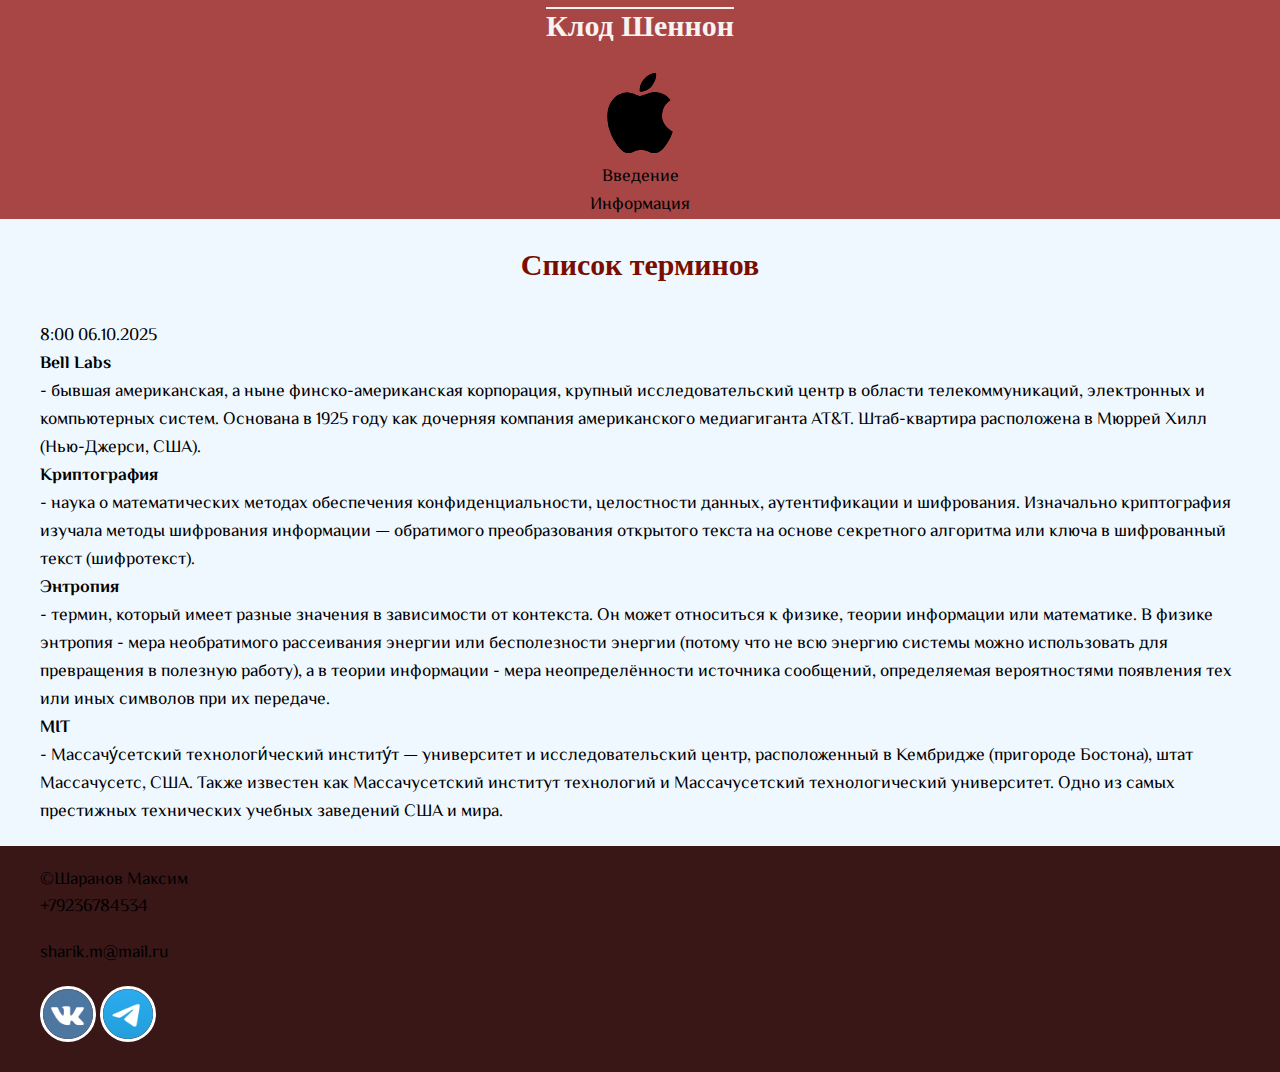
<file: listofterms4.html>
<!DOCTYPE html>
<html lang="ru">
<head>
    <link rel="preconnect" href="https://fonts.googleapis.com">
<link rel="preconnect" href="https://fonts.gstatic.com" crossorigin>
<link href="https://fonts.googleapis.com/css2?family=El+Messiri:wght@400..700&display=swap" rel="stylesheet">
    <meta charset="UTF-8">
    <meta name="viewport" content="width=device-width, initial-scale=1.0">
    <title>Клод Шеннон: Список терминов</title>
    <meta name="keywords" content="клод шеннон, термины, список">
    <meta name="description" content="Список терминов">
    <link rel="icon" type="image/ico" sizes="32x32" href="img/favicon.ico">
<link rel="icon" type="image/ico" sizes="16x16" href="img/favicon.ico">
<link rel="shortcut icon" href="img/favicon.ico">
<meta property="og:title" content="Клод Шеннон: Список терминов">
<meta property="og:site_name" content="Клод Шеннон">
<meta property="og:url" content="https://maksim-shar.github.io/websiteshenon/">
<meta property="og:description" content="сайт про клода шеннона">
<meta property="og:image" content="https://site.ru/img/share.img">
    <link rel="stylesheet" href="css/style.css">
</head>
<body>
    <header>
        <h1>Клод Шеннон</h1>
        <img src="img/apple.svg" alt="логотип" width="80px">
        <nav>
            <ul>
                <li><a href="index.html#about">Введение</a></li>
                <li><a href="index.html">Информация</a></li>
            </ul>
        </nav>

    </header>
    <main>
        <section id="content">
            <h2>Список терминов</h2>
            <time datetime="2025-10-06T8:00">8:00 06.10.2025</time>
            <dl>
               <dt><strong>Bell Labs</strong></dt>
               <dd>- бывшая американская, а ныне финско-американская корпорация, крупный исследовательский центр в области телекоммуникаций, электронных и компьютерных систем.
                Основана в 1925 году как дочерняя компания американского медиагиганта AT&T. Штаб-квартира расположена в Мюррей Хилл (Нью-Джерси, США). 
               </dd>
               <dt><strong>Криптография</strong></dt>
               <dd>- наука о математических методах обеспечения конфиденциальности, целостности данных, аутентификации и шифрования. Изначально криптография изучала методы шифрования информации — обратимого преобразования открытого текста на основе секретного алгоритма или ключа в шифрованный текст (шифротекст).</dd>
               <dt><strong>Энтропия</strong></dt>
               <dd>- термин, который имеет разные значения в зависимости от контекста. Он может относиться к физике, теории информации или математике. В физике энтропия - мера необратимого рассеивания энергии или бесполезности энергии (потому что не всю энергию системы можно использовать для превращения в полезную работу), а в теории информации - мера неопределённости источника сообщений, определяемая вероятностями появления тех или иных символов при их передаче.
               <dt><strong>MIT</strong></dt>
               <dd>- Массачу́сетский технологи́ческий институ́т — университет и исследовательский центр, расположенный в Кембридже (пригороде Бостона), штат Массачусетс, США. Также известен как Массачусетский институт технологий и Массачусетский технологический университет. Одно из самых престижных технических учебных заведений США и мира.</dd>

</dd>
            </dl>
        </section>     
    </main>
    <footer>
        <a href="https://midis.ru/specialities/web-dizayn-i-mobilnaya-razrabotka/" target="_blank">
            &copy;Шаранов Максим
        </a>
        
         <p><a href="tel:+79236784534">+79236784534</a></p>
        <p><a href="mailto:sharik.m@mail.ru">sharik.m@mail.ru</a></p>
        <a href="https://vk.com/makskrutoi22" target="_blank">            
            <img src="img/free-icon-vk-145813.png" alt="вк" width="50">
        </a>
        <a href="https://t.me/maskimakka" target="_blank">
            <img src="img/free-icon-telegram-5968804.png" alt="вк" width="50">
        </a>
    </footer>
    
</body>
</html>
</file>
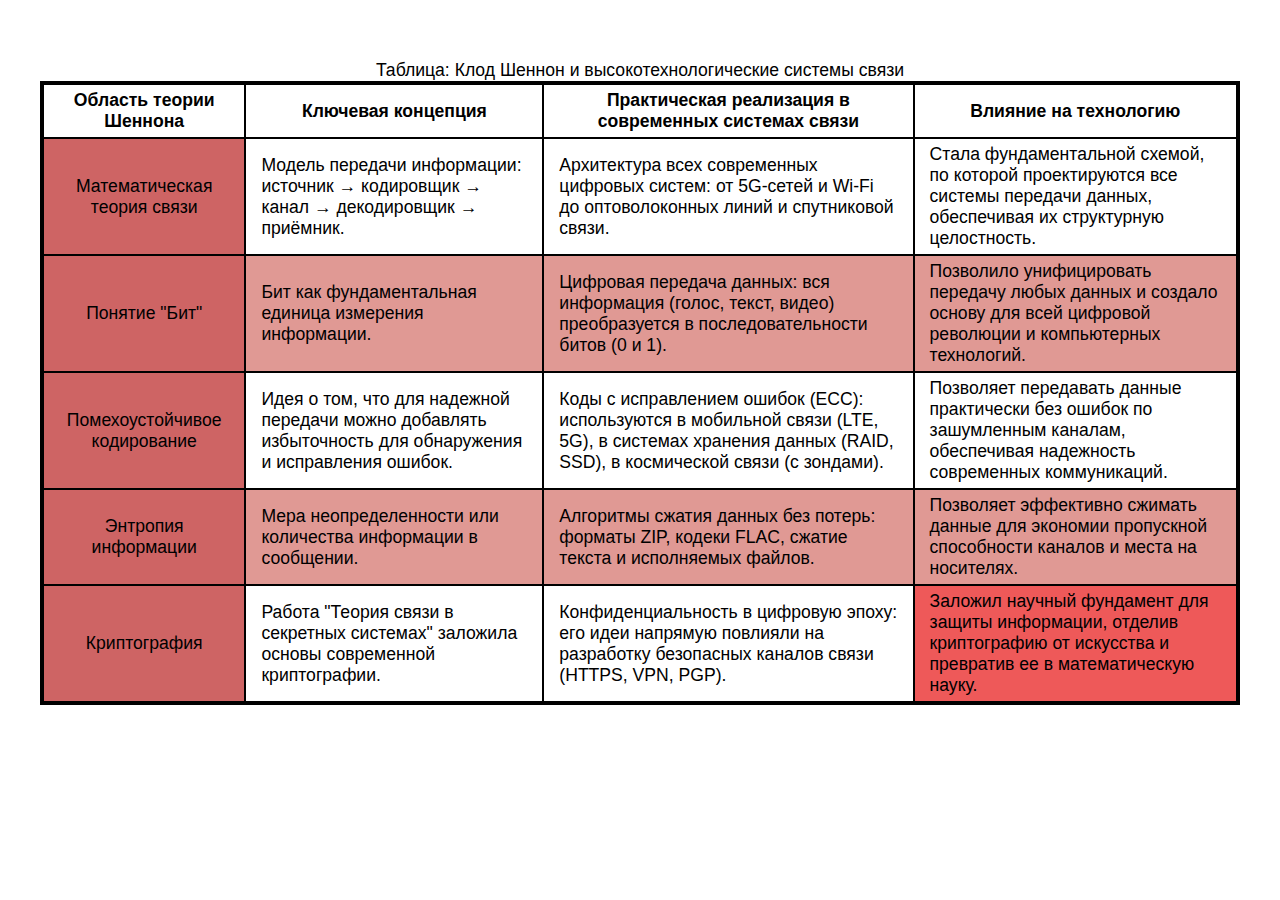
<file: table-form copy.html>
<!DOCTYPE html>
<html lang="ru">

<head>
    <meta charset="UTF-8">
    <meta name="viewport" content="width=device-width, initial-scale=1.0">
    <title>Таблица</title>
    <meta name="keywords" content="клод шеннон, таблица, данные исследований">
    <meta name="description" content="Сайт про Клода Шенона - американского ученого">
    <link rel="icon" type="image/ico" sizes="32x32" href="img/favicon.ico">
<link rel="icon" type="image/ico" sizes="16x16" href="img/favicon.ico">
<link rel="shortcut icon" href="img/favicon.ico">
<meta property="og:title" content="Таблица">
<meta property="og:site_name" content="Клод Шеннон">
<meta property="og:url" content="https://maksim-shar.github.io/websiteshenon/">
<meta property="og:description" content="Сайт про Клода Шеннона">
<meta property="og:image" content="https://site.ru/img/share.img">
    <link rel="stylesheet" href="css/style.css">
</head>

<body>
    <table class="table-example">
        <caption>Таблица: Клод Шеннон и высокотехнологические системы связи</caption>
        <thead>
        <tr>
            <th>Область теории Шеннона</th>
            <th>Ключевая концепция</th>
            <th>Практическая реализация в современных системах связи</th>
            <th>Влияние на технологию</th>
        </tr>
    </thead>
    
    <tbody>
        <tr>
            <td>Математическая теория связи</td>
            <td>Модель передачи информации: источник → кодировщик → канал → декодировщик → приёмник.</td>
            <td>Архитектура всех современных цифровых систем: от 5G-сетей и Wi-Fi до оптоволоконных линий и спутниковой связи.</td>
            <td>Стала фундаментальной схемой, по которой проектируются все системы передачи данных, обеспечивая их структурную целостность.</td>
            
        </tr>
        <tr>
            <td>Понятие "Бит"</td>
            <td>Бит как фундаментальная единица измерения информации.</td>
            <td>Цифровая передача данных: вся информация (голос, текст, видео) преобразуется в последовательности битов (0 и 1).</td>
            <td>Позволило унифицировать передачу любых данных и создало основу для всей цифровой революции и компьютерных технологий.</td>
            
        </tr>
        <tr>
            <td>Помехоустойчивое кодирование</td>
            <td>Идея о том, что для надежной передачи можно добавлять избыточность для обнаружения и исправления ошибок.</td>
            <td>Коды с исправлением ошибок (ECC): используются в мобильной связи (LTE, 5G), в системах хранения данных (RAID, SSD), в космической связи (с зондами).</td>
            <td>Позволяет передавать данные практически без ошибок по зашумленным каналам, обеспечивая надежность современных коммуникаций.</td>
            
        </tr>
        <tr>
            <td>Энтропия информации</td>
            <td>Мера неопределенности или количества информации в сообщении.</td>
            <td>Алгоритмы сжатия данных без потерь: форматы ZIP, кодеки FLAC, сжатие текста и исполняемых файлов.</td>
            <td>Позволяет эффективно сжимать данные для экономии пропускной способности каналов и места на носителях.</td>
            
        </tr>
        <tr>
            <td>Криптография</td>
            <td>Работа "Теория связи в секретных системах" заложила основы современной криптографии.</td>
            <td>Конфиденциальность в цифровую эпоху: его идеи напрямую повлияли на разработку безопасных каналов связи (HTTPS, VPN, PGP).</td>
            <td>Заложил научный фундамент для защиты информации, отделив криптографию от искусства и превратив ее в математическую науку.</td>
            
        </tr>
    </tbody>
    </table>

    
</body>

</html>
</file>
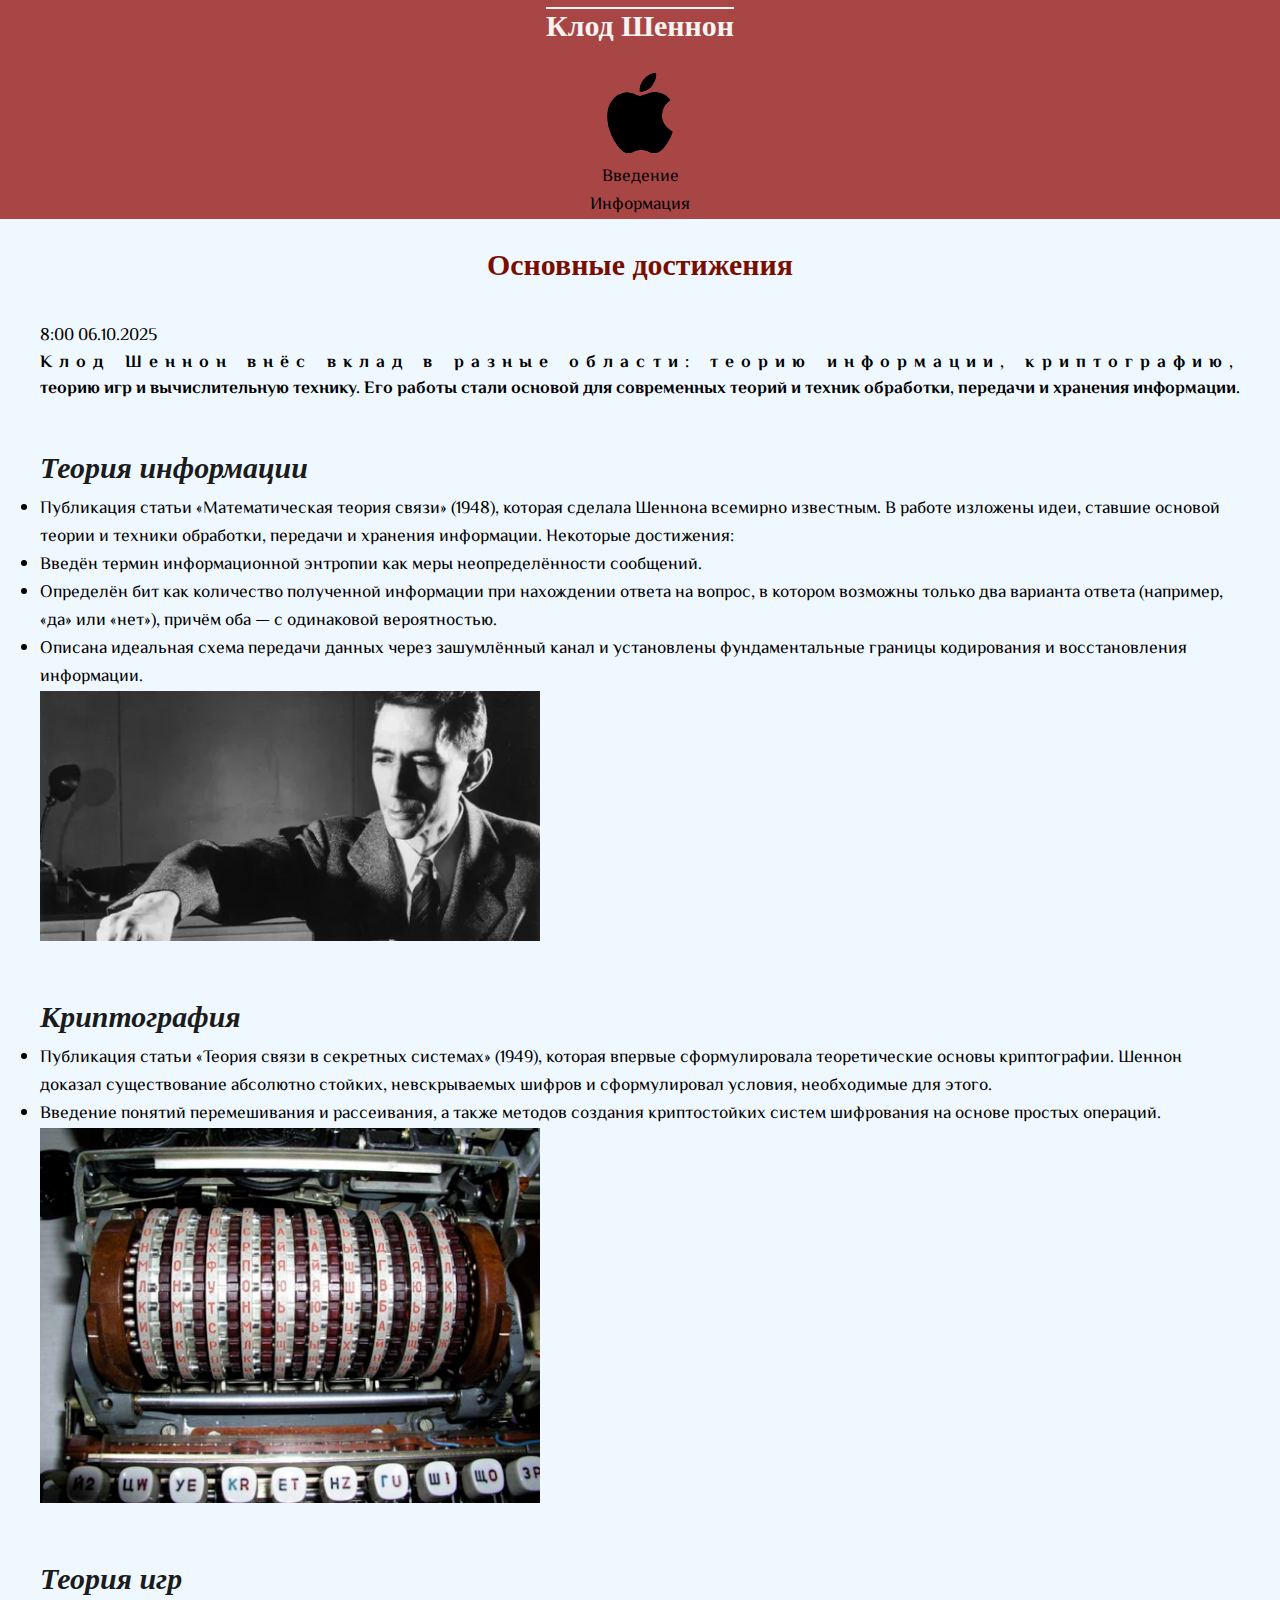
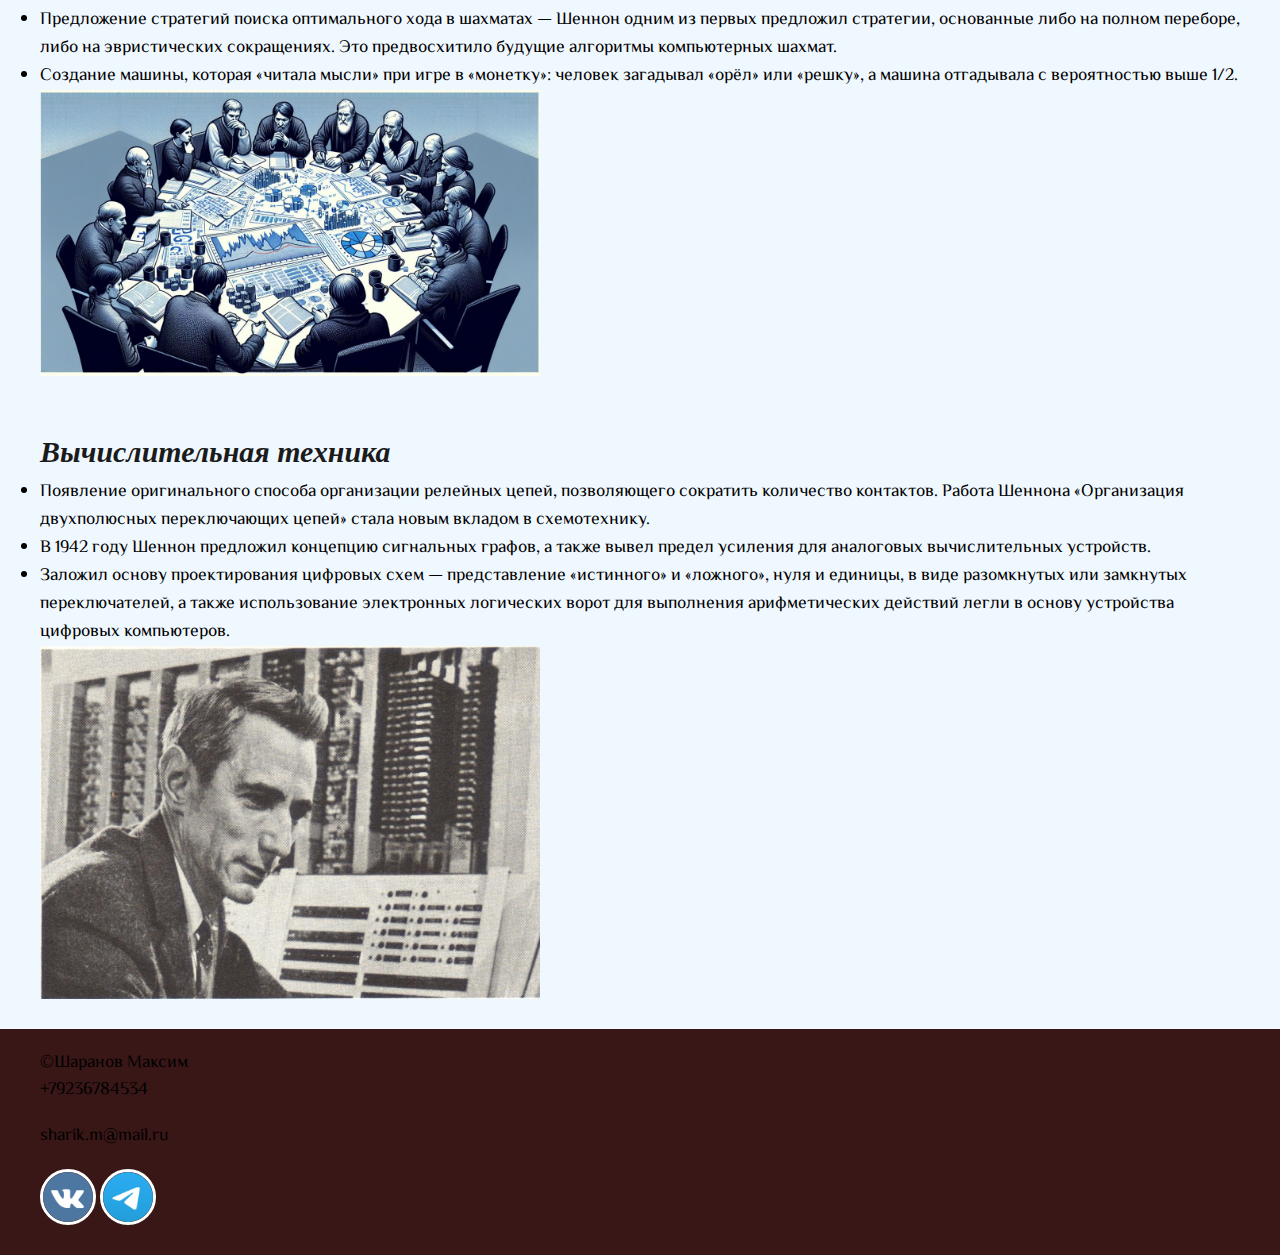
<file: project2 (4)/achievements2.html>
<!DOCTYPE html>
<html lang="ru">
<head>
    <link rel="preconnect" href="https://fonts.googleapis.com">
<link rel="preconnect" href="https://fonts.gstatic.com" crossorigin>
<link href="https://fonts.googleapis.com/css2?family=El+Messiri:wght@400..700&display=swap" rel="stylesheet">
    <meta charset="UTF-8">
    <meta name="viewport" content="width=device-width, initial-scale=1.0">
    <title>Основные Достижения</title>
    <meta name="keywords" content="клодшенон, достижения, основы">
    <meta name="description" content="Основные достижения Клода Шеннона, его открытия, теории, которые стали основой в цифровом мире">
    <link rel="img" href="img/favicon (1).ico" sizes="16x16" href="img/favicon (1).ico">
<meta property="og:title" content="Достижения">
<meta property="og:site_name" content="Клод Шеннон">
<meta property="og:url" content="http://127.0.0.1:5500/achievements2.html">
<meta property="og:description" content="Сайт про Клода Шеннона">
<meta property="og:image" content="https://site.ru/img/share.img">
    <link rel="stylesheet" href="css/style.css">
</head>
<body>
    <header>
        <h1>Клод Шеннон</h1>
        <img src="img/apple.svg" alt="логотип" width="80px">
        <nav>
            <ul>
                <li><a href="index.html#about">Введение</a></li>
                <li><a href="index.html">Информация</a></li>
            </ul>
        </nav>

    </header>
    <main>
        <section id="content">
            <h2>Основные достижения</h2>
            <time datetime="2025-10-06T8:00">8:00 06.10.2025</time>
            <strong><p class="content1">Клод Шеннон внёс вклад в разные области: теорию информации, криптографию, теорию игр и вычислительную технику. Его работы стали основой для современных теорий и техник обработки, передачи и хранения информации.</p></strong>
            <h3>Теория информации</h3>
            <Li>Публикация статьи «Математическая теория связи» (1948), которая сделала Шеннона всемирно известным. В работе изложены идеи, ставшие основой теории и техники обработки, передачи и хранения информации. Некоторые достижения:</Li>
            <li>Введён термин информационной энтропии как меры неопределённости сообщений.</li>
            <li>Определён бит как количество полученной информации при нахождении ответа на вопрос, в котором возможны только два варианта ответа (например, «да» или «нет»), причём оба — с одинаковой вероятностью.</li>
            <li>Описана идеальная схема передачи данных через зашумлённый канал и установлены фундаментальные границы кодирования и восстановления информации.</li>
    <img src="img/i.webp" alt="картинка" width="500px">
            <h3>Криптография</h3>
            <li>Публикация статьи «Теория связи в секретных системах» (1949), которая впервые сформулировала теоретические основы криптографии. Шеннон доказал существование абсолютно стойких, невскрываемых шифров и сформулировал условия, необходимые для этого.</li>
            <li>Введение понятий перемешивания и рассеивания, а также методов создания криптостойких систем шифрования на основе простых операций.</li>
            <img src="img/крипто.png" alt="картинка" width="500px">
            <h3>Теория игр</h3>
            <li>Предложение стратегий поиска оптимального хода в шахматах — Шеннон одним из первых предложил стратегии, основанные либо на полном переборе, либо на эвристических сокращениях. Это предвосхитило будущие алгоритмы компьютерных шахмат.</li>
            <li>Создание машины, которая «читала мысли» при игре в «монетку»: человек загадывал «орёл» или «решку», а машина отгадывала с вероятностью выше 1/2.</li>
            <img src="img/теорияигр.jpg" alt="картинка" width="500px">
            <h3>Вычислительная техника</h3>
            <li>Появление оригинального способа организации релейных цепей, позволяющего сократить количество контактов. Работа Шеннона «Организация двухполюсных переключающих цепей» стала новым вкладом в схемотехнику.</li>
            <li>В 1942 году Шеннон предложил концепцию сигнальных графов, а также вывел предел усиления для аналоговых вычислительных устройств.</li>
            <li>Заложил основу проектирования цифровых схем — представление «истинного» и «ложного», нуля и единицы, в виде разомкнутых или замкнутых переключателей, а также использование электронных логических ворот для выполнения арифметических действий легли в основу устройства цифровых компьютеров.</li>
            <img src="img/вычислительнаятехника.jpg" alt="картинка" width="500">

        </section>     
    </main>
    <footer>
        <a href="https://midis.ru/specialities/web-dizayn-i-mobilnaya-razrabotka/" target="_blank">
            &copy;Шаранов Максим
        </a>
        <p><a href="tel:+79236784534">+79236784534</a></p>
        <p><a href="mailto:sharik.m@mail.ru">sharik.m@mail.ru</a></p>
        <a href="https://vk.com/makskrutoi22" target="_blank">            
            <img src="img/free-icon-vk-145813.png" alt="вк" width="50">
        </a>
        <a href="https://t.me/maskimakka" target="_blank">
            <img src="img/free-icon-telegram-5968804.png" alt="тг" width="50">
        </a>
    </footer>
    
</body>
</html>
</file>
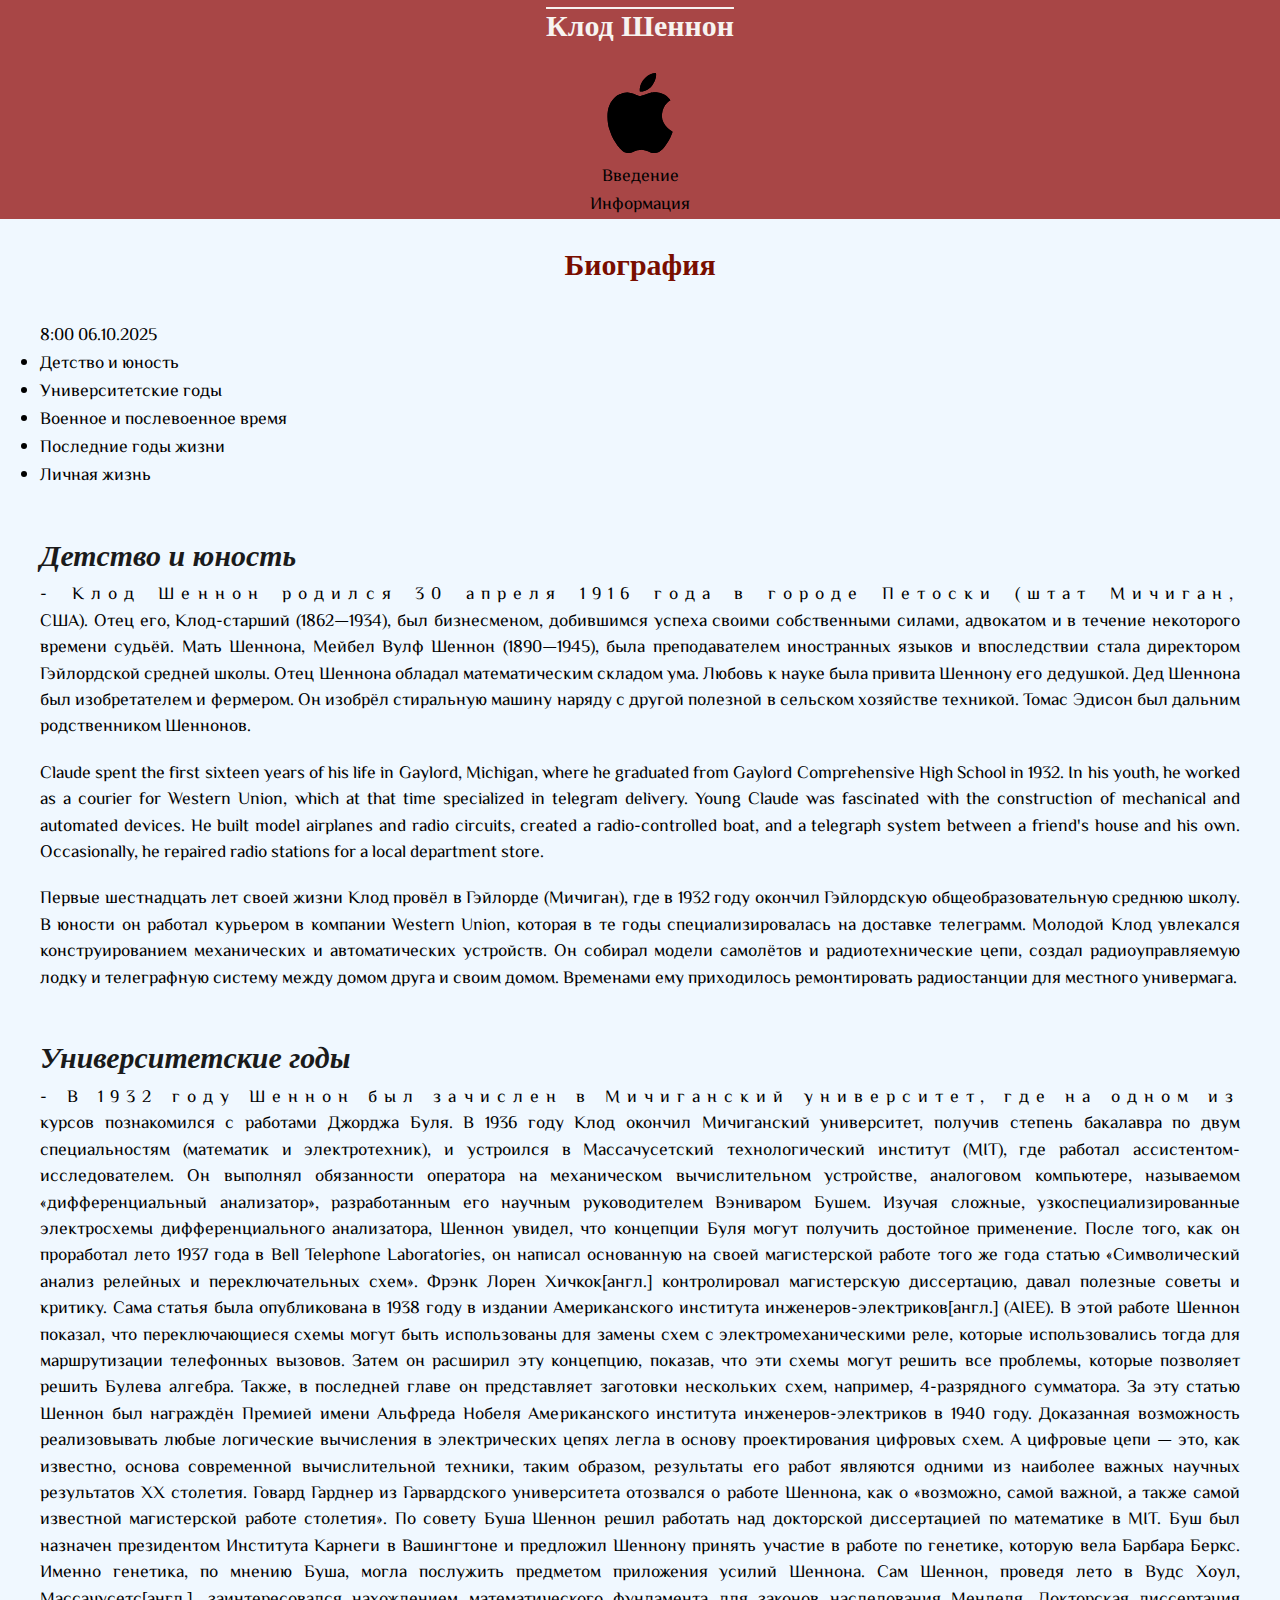
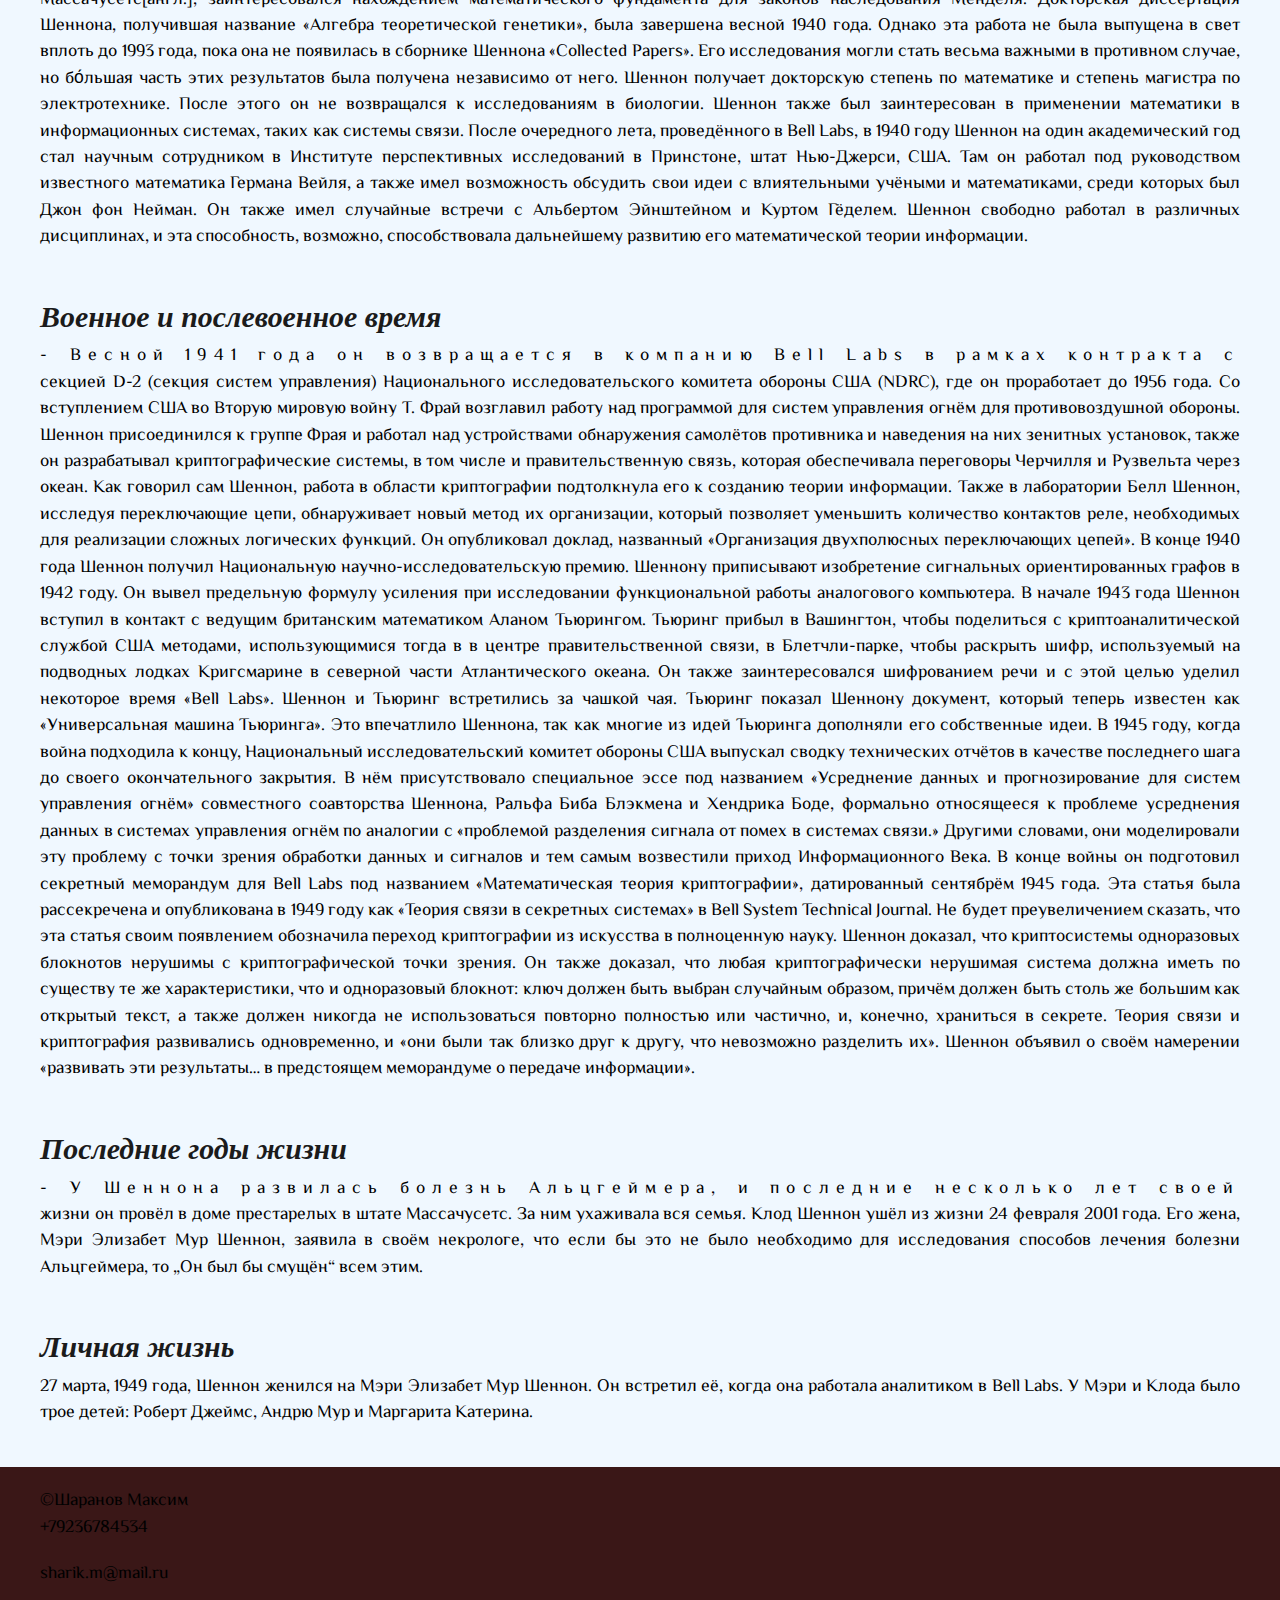
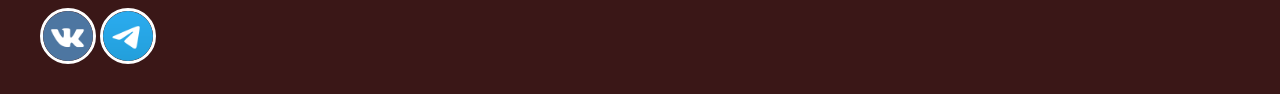
<file: project2 (4)/biography1.html>
<!DOCTYPE html>
<html lang="ru">

<head>
    <link rel="preconnect" href="https://fonts.googleapis.com">
    <link rel="preconnect" href="https://fonts.gstatic.com" crossorigin>
    <link href="https://fonts.googleapis.com/css2?family=El+Messiri:wght@400..700&display=swap" rel="stylesheet">
    <meta charset="UTF-8">
    <meta name="viewport" content="width=device-width, initial-scale=1.0">
    <title>Биография</title>
    <meta name="keywords" content="клодшенон, биография, жизнь">
    <meta name="description" content="Описание жизни Клода Шеннона, когда был рожден с чего начинал и т.д.">
    <link rel="img" href="img/favicon (1).ico" sizes="16x16" href="img/favicon (1).ico">
<meta property="og:title" content="Биография">
<meta property="og:site_name" content="Клод Шеннон">
<meta property="og:url" content="http://127.0.0.1:5500/biography1.html">
<meta property="og:description" content="Сайт про Клода Шеннона">
<meta property="og:image" content="https://site.ru/img/share.img">
    <link rel="stylesheet" href="css/style.css">
</head>

<body>
    <header>
        <h1>Клод Шеннон</h1>
        <img src="img/apple.svg" alt="логотип" width="80px">
        <nav>
            <ul>
                <li><a href="index.html#about">Введение</a></li>
                <li><a href="index.html#articles">Информация</a></li>
                



            </ul>
        </nav>

    </header>
    <main>
        <section id="content">
            <h2>Биография</h2>
            <time datetime="2025-10-06T8:00">8:00 06.10.2025</time>
            <li><a href="biography1.html#childhoodyouth">Детство и юность</a></li>
            <li><a href="biography1.html#universityyears">Университетские годы</a></li>
            <li><a href="biography1.html#wartime">Военное и послевоенное время</a></li>
            <li><a href="biography1.html#thelast">Последние годы жизни</a></li>
            <li><a href="biography1.html#personallife">Личная жизнь</a></li>

            <h3 id="childhoodyouth">Детство и юность</h3>
            <p class="content1">- Клод Шеннон родился 30 апреля 1916 года в городе Петоски (штат Мичиган, США). Отец его, Клод-старший
                (1862—1934), был бизнесменом, добившимся успеха своими собственными силами, адвокатом и в течение
                некоторого времени судьёй. Мать Шеннона, Мейбел Вулф Шеннон (1890—1945), была преподавателем иностранных
                языков и впоследствии стала директором Гэйлордской средней школы. Отец Шеннона обладал математическим
                складом ума. Любовь к науке была привита Шеннону его дедушкой. Дед Шеннона был изобретателем и фермером.
                Он изобрёл стиральную машину наряду с другой полезной в сельском хозяйстве техникой. Томас Эдисон был
                дальним родственником Шеннонов.</p>

                <p class="en">Claude spent the first sixteen years of his life in Gaylord, Michigan, where he graduated from Gaylord
Comprehensive High School in 1932. In his youth, he worked as a courier for Western Union, which at that time
specialized in telegram delivery. Young Claude was fascinated with the construction of mechanical and
automated devices. He built model airplanes and radio circuits, created a radio-controlled
boat, and a telegraph system between a friend's house and his own. Occasionally, he repaired
radio stations for a local department store.</p>

                <p lang="ru">Первые шестнадцать лет своей жизни Клод провёл в Гэйлорде (Мичиган), где в 1932 году окончил Гэйлордскую
                общеобразовательную среднюю школу. В юности он работал курьером в компании Western Union, которая в те
                годы специализировалась на доставке телеграмм. Молодой Клод увлекался конструированием механических и
                автоматических устройств. Он собирал модели самолётов и радиотехнические цепи, создал радиоуправляемую
                лодку и телеграфную систему между домом друга и своим домом. Временами ему приходилось ремонтировать
                радиостанции для местного универмага.</p>

            <h3 id="universityyears">Университетские годы</h3>
            <p class="content1">- В 1932 году Шеннон был зачислен в Мичиганский университет, где на одном из курсов познакомился с
                работами Джорджа Буля. В 1936 году Клод окончил Мичиганский университет, получив степень бакалавра по
                двум специальностям (математик и электротехник), и устроился в Массачусетский технологический институт
                (MIT), где работал ассистентом-исследователем. Он выполнял обязанности оператора на механическом
                вычислительном устройстве, аналоговом компьютере, называемом «дифференциальный анализатор»,
                разработанным его научным руководителем Вэниваром Бушем. Изучая сложные, узкоспециализированные
                электросхемы дифференциального анализатора, Шеннон увидел, что концепции Буля могут получить достойное
                применение. После того, как он проработал лето 1937 года в Bell Telephone Laboratories, он написал
                основанную на своей магистерской работе того же года статью «Символический анализ релейных и
                переключательных схем». Фрэнк Лорен Хичкок[англ.] контролировал магистерскую диссертацию, давал полезные
                советы и критику. Сама статья была опубликована в 1938 году в издании Американского института
                инженеров-электриков[англ.] (AIEE). В этой работе Шеннон показал, что переключающиеся схемы могут быть
                использованы для замены схем с электромеханическими реле, которые использовались тогда для маршрутизации
                телефонных вызовов. Затем он расширил эту концепцию, показав, что эти схемы могут решить все проблемы,
                которые позволяет решить Булева алгебра. Также, в последней главе он представляет заготовки нескольких
                схем, например, 4-разрядного сумматора. За эту статью Шеннон был награждён Премией имени Альфреда Нобеля
                Американского института инженеров-электриков в 1940 году. Доказанная возможность реализовывать любые
                логические вычисления в электрических цепях легла в основу проектирования цифровых схем. А цифровые цепи
                — это, как известно, основа современной вычислительной техники, таким образом, результаты его работ
                являются одними из наиболее важных научных результатов XX столетия. Говард Гарднер из Гарвардского
                университета отозвался о работе Шеннона, как о «возможно, самой важной, а также самой известной
                магистерской работе столетия».

                По совету Буша Шеннон решил работать над докторской диссертацией по математике в MIT. Буш был назначен
                президентом Института Карнеги в Вашингтоне и предложил Шеннону принять участие в работе по генетике,
                которую вела Барбара Беркс. Именно генетика, по мнению Буша, могла послужить предметом приложения усилий
                Шеннона. Сам Шеннон, проведя лето в Вудс Хоул, Массачусетс[англ.], заинтересовался нахождением
                математического фундамента для законов наследования Менделя. Докторская диссертация Шеннона, получившая
                название «Алгебра теоретической генетики», была завершена весной 1940 года. Однако эта работа не была
                выпущена в свет вплоть до 1993 года, пока она не появилась в сборнике Шеннона «Collected Papers». Его
                исследования могли стать весьма важными в противном случае, но бо́льшая часть этих результатов была
                получена независимо от него. Шеннон получает докторскую степень по математике и степень магистра по
                электротехнике. После этого он не возвращался к исследованиям в биологии.

                Шеннон также был заинтересован в применении математики в информационных системах, таких как системы
                связи. После очередного лета, проведённого в Bell Labs, в 1940 году Шеннон на один академический год
                стал научным сотрудником в Институте перспективных исследований в Принстоне, штат Нью-Джерси, США. Там
                он работал под руководством известного математика Германа Вейля, а также имел возможность обсудить свои
                идеи с влиятельными учёными и математиками, среди которых был Джон фон Нейман. Он также имел случайные
                встречи с Альбертом Эйнштейном и Куртом Гёделем. Шеннон свободно работал в различных дисциплинах, и эта
                способность, возможно, способствовала дальнейшему развитию его математической теории информации.</p>
            <h3 id="wartime">Военное и послевоенное время</h3>
            <p class="content1">- Весной 1941 года он возвращается в компанию Bell Labs в рамках контракта с секцией D-2 (секция систем
                управления) Национального исследовательского комитета обороны США (NDRC), где он проработает до 1956
                года. Со вступлением США во Вторую мировую войну Т. Фрай возглавил работу над программой для систем
                управления огнём для противовоздушной обороны. Шеннон присоединился к группе Фрая и работал над
                устройствами обнаружения самолётов противника и наведения на них зенитных установок, также он
                разрабатывал криптографические системы, в том числе и правительственную связь, которая обеспечивала
                переговоры Черчилля и Рузвельта через океан. Как говорил сам Шеннон, работа в области криптографии
                подтолкнула его к созданию теории информации.

                Также в лаборатории Белл Шеннон, исследуя переключающие цепи, обнаруживает новый метод их организации,
                который позволяет уменьшить количество контактов реле, необходимых для реализации сложных логических
                функций. Он опубликовал доклад, названный «Организация двухполюсных переключающих цепей». В конце 1940
                года Шеннон получил Национальную научно-исследовательскую премию.

                Шеннону приписывают изобретение сигнальных ориентированных графов в 1942 году. Он вывел предельную
                формулу усиления при исследовании функциональной работы аналогового компьютера.

                В начале 1943 года Шеннон вступил в контакт с ведущим британским математиком Аланом Тьюрингом. Тьюринг
                прибыл в Вашингтон, чтобы поделиться с криптоаналитической службой США методами, использующимися тогда в
                в центре правительственной связи, в Блетчли-парке, чтобы раскрыть шифр, используемый на подводных лодках
                Кригсмарине в северной части Атлантического океана. Он также заинтересовался шифрованием речи и с этой
                целью уделил некоторое время «Bell Labs». Шеннон и Тьюринг встретились за чашкой чая. Тьюринг показал
                Шеннону документ, который теперь известен как «Универсальная машина Тьюринга». Это впечатлило Шеннона,
                так как многие из идей Тьюринга дополняли его собственные идеи.

                В 1945 году, когда война подходила к концу, Национальный исследовательский комитет обороны США выпускал
                сводку технических отчётов в качестве последнего шага до своего окончательного закрытия. В нём
                присутствовало специальное эссе под названием «Усреднение данных и прогнозирование для систем управления
                огнём» совместного соавторства Шеннона, Ральфа Биба Блэкмена и Хендрика Боде, формально относящееся к
                проблеме усреднения данных в системах управления огнём по аналогии с «проблемой разделения сигнала от
                помех в системах связи.» Другими словами, они моделировали эту проблему с точки зрения обработки данных
                и сигналов и тем самым возвестили приход Информационного Века.

                В конце войны он подготовил секретный меморандум для Bell Labs под названием «Математическая теория
                криптографии», датированный сентябрём 1945 года. Эта статья была рассекречена и опубликована в 1949 году
                как «Теория связи в секретных системах» в Bell System Technical Journal. Не будет преувеличением
                сказать, что эта статья своим появлением обозначила переход криптографии из искусства в полноценную
                науку. Шеннон доказал, что криптосистемы одноразовых блокнотов нерушимы с криптографической точки
                зрения. Он также доказал, что любая криптографически нерушимая система должна иметь по существу те же
                характеристики, что и одноразовый блокнот: ключ должен быть выбран случайным образом, причём должен быть
                столь же большим как открытый текст, а также должен никогда не использоваться повторно полностью или
                частично, и, конечно, храниться в секрете. Теория связи и криптография развивались одновременно, и «они
                были так близко друг к другу, что невозможно разделить их». Шеннон объявил о своём намерении «развивать
                эти результаты… в предстоящем меморандуме о передаче информации».</p>
            <h3 id="thelast">Последние годы жизни</h3>
            <p class="content1">- У Шеннона развилась болезнь Альцгеймера, и последние несколько лет своей жизни он провёл в доме
                престарелых в штате Массачусетс. За ним ухаживала вся семья. Клод Шеннон ушёл из жизни 24 февраля 2001
                года. Его жена, Мэри Элизабет Мур Шеннон, заявила в своём некрологе, что если бы это не было необходимо
                для исследования способов лечения болезни Альцгеймера, то „Он был бы смущён“ всем этим.</p>
            <h3 id="personallife">Личная жизнь</h3>
            <p>27 марта, 1949 года, Шеннон женился на Мэри Элизабет Мур Шеннон. Он встретил её, когда она работала
                аналитиком в Bell Labs. У Мэри и Клода было трое детей: Роберт Джеймс, Андрю Мур и Маргарита Катерина.
            </p>
        </section>
    </main>
    <footer>
        <a href="https://midis.ru/specialities/web-dizayn-i-mobilnaya-razrabotka/" target="_blank">
            &copy;Шаранов Максим
        </a>
        
        <p><a href="tel:+79236784534">+79236784534</a></p>
        <p><a href="mailto:sharik.m@mail.ru">sharik.m@mail.ru</a></p>
        <a href="https://vk.com/makskrutoi22" target="_blank">            
            <img src="img/free-icon-vk-145813.png" alt="вк" width="50">
        </a>
        <a href="https://t.me/maskimakka" target="_blank">
            <img src="img/free-icon-telegram-5968804.png" alt="вк" width="50">
        </a>
    </footer>

</body>

</html>
</file>
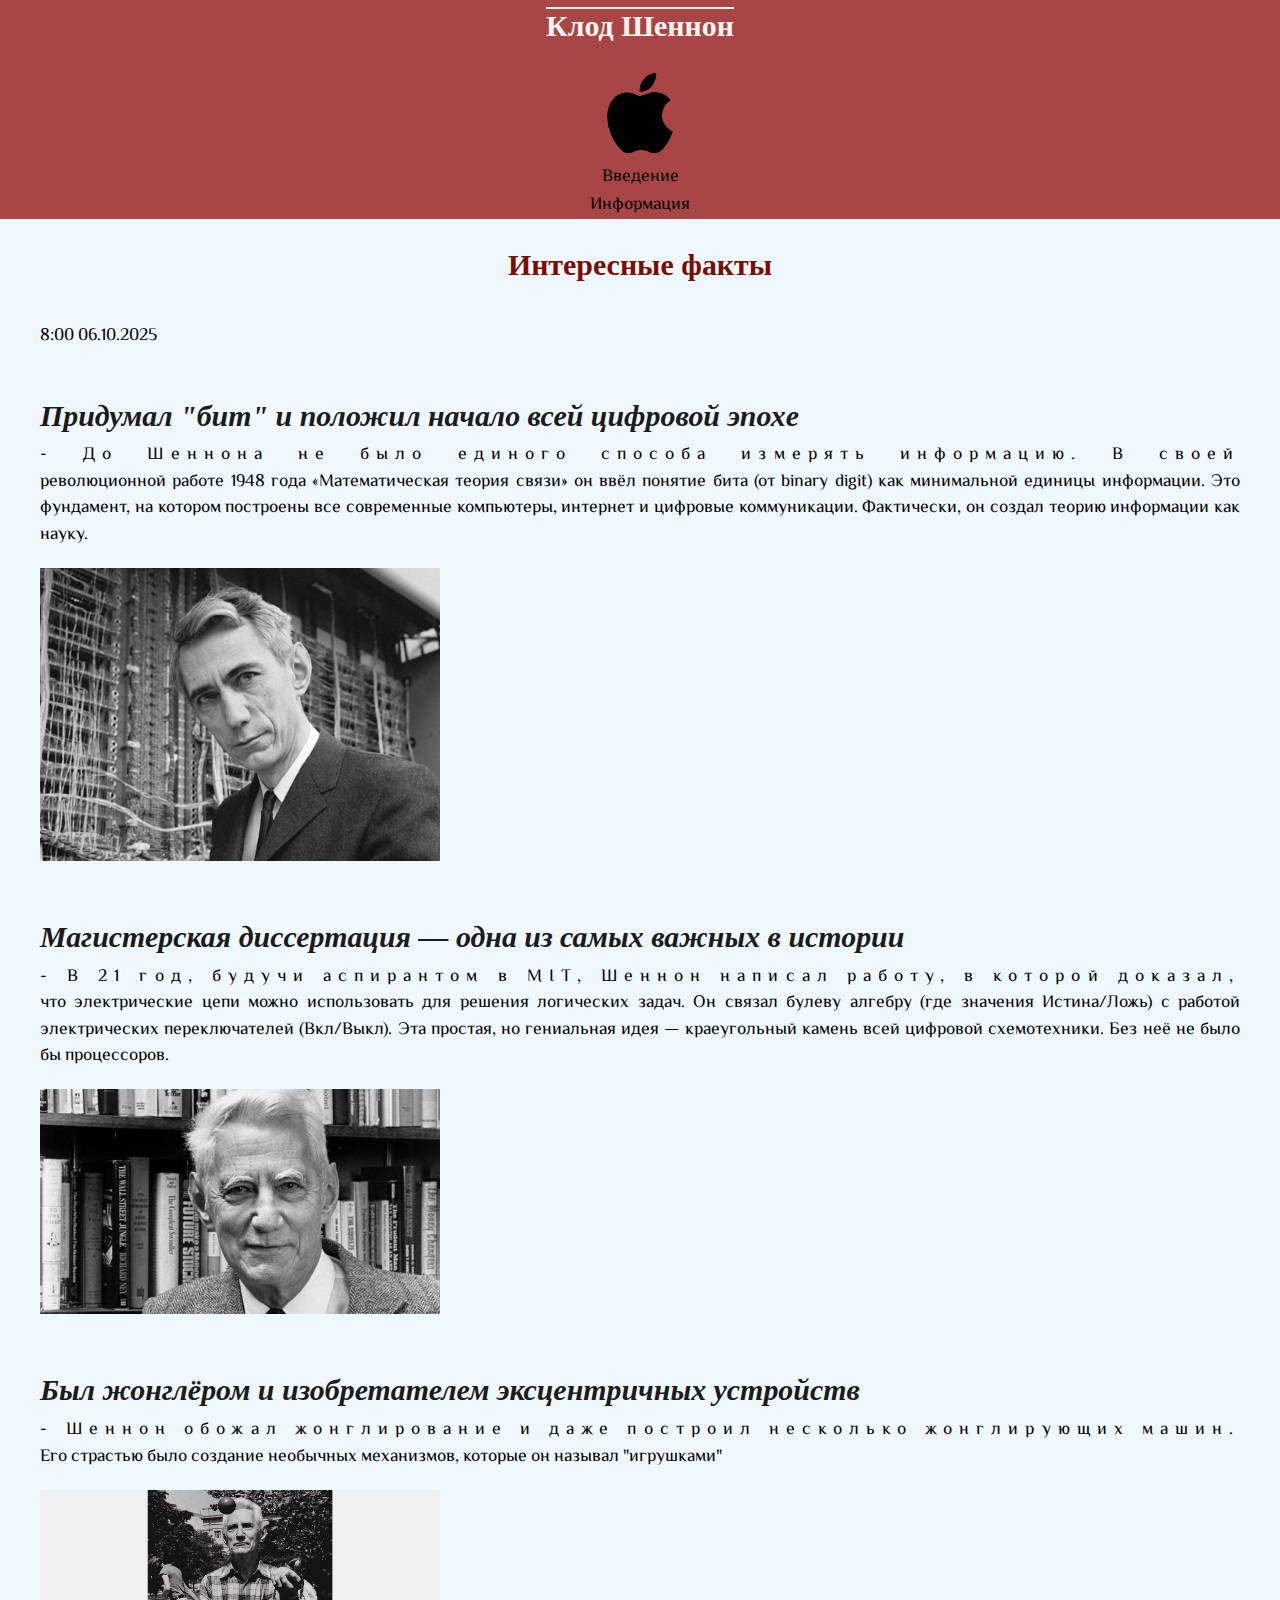
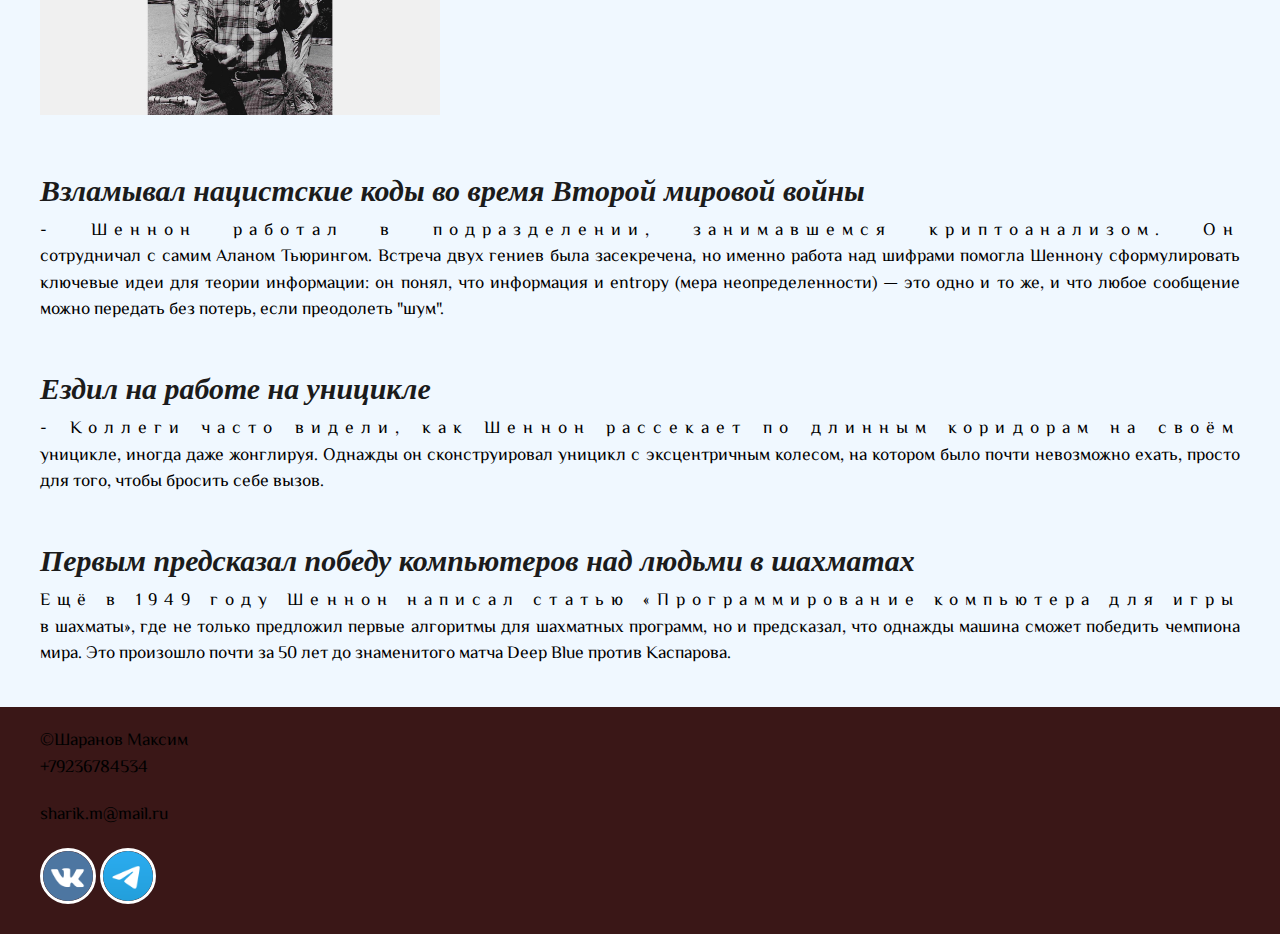
<file: project2 (4)/facts3.html>
<!DOCTYPE html>
<html lang="ru">
<head>
    <link rel="preconnect" href="https://fonts.googleapis.com">
<link rel="preconnect" href="https://fonts.gstatic.com" crossorigin>
<link href="https://fonts.googleapis.com/css2?family=El+Messiri:wght@400..700&display=swap" rel="stylesheet">
    <meta charset="UTF-8">
    <meta name="viewport" content="width=device-width, initial-scale=1.0">
    <title>Интересные факты</title>
    <meta name="keywords" content="Клод Шеннон, факты">
    <meta name="description" content="Описание различных интересных фактов про Клода Шеннона">
    <link rel="img" href="img/favicon (1).ico" sizes="16x16" href="img/favicon (1).ico">
<meta property="og:title" content="Интересные факты">
<meta property="og:site_name" content="Клод Шеннон">
<meta property="og:url" content="http://127.0.0.1:5500/facts3.html">
<meta property="og:description" content="Сайт про Клода Шеннона">
<meta property="og:image" content="https://site.ru/img/share.img">
    <link rel="stylesheet" href="css/style.css">
</head>
<body>
    <header>
        <h1>Клод Шеннон</h1>
        <img src="img/apple.svg" alt="логотип" width="80px">
        <nav>
            <ul>
                <li><a href="index.html#about">Введение</a></li>
                <li><a href="index.html">Информация</a></li>
            </ul>
        </nav>

    </header>
    <main>
        <section id="content">
            <h2>Интересные факты</h2>
            <time datetime="2025-10-06T8:00">8:00 06.10.2025</time>
            <h3>Придумал "бит" и положил начало всей цифровой эпохе</h3>
            <p class="content1">- До Шеннона не было единого способа измерять информацию. В своей революционной работе 1948 года «Математическая теория связи» он ввёл понятие бита (от binary digit) как минимальной единицы информации. Это фундамент, на котором построены все современные компьютеры, интернет и цифровые коммуникации. Фактически, он создал теорию информации как науку.</p>
             <img src="img/58a063da355177e3d8456972683882a8.png" alt="шеннон" width="400px">
            <h3>Магистерская диссертация — одна из самых важных в истории</h3>
            <p class="content1">- В 21 год, будучи аспирантом в MIT, Шеннон написал работу, в которой доказал, что электрические цепи можно использовать для решения логических задач. Он связал булеву алгебру (где значения Истина/Ложь) с работой электрических переключателей (Вкл/Выкл). Эта простая, но гениальная идея — краеугольный камень всей цифровой схемотехники. Без неё не было бы процессоров.</p>
            <img src="img/scale_1200.jpeg" alt="шеннон" width="400px">
            <h3>Был жонглёром и изобретателем эксцентричных устройств</h3>
            <p class="content1">- Шеннон обожал жонглирование и даже построил несколько жонглирующих машин. Его страстью было создание необычных механизмов, которые он называл "игрушками"</p>
            <img src="img/жанглирует.jpg" alt="" width="400px">
            <h3>Взламывал нацистские коды во время Второй мировой войны</h3>
            <p class="content1">- Шеннон работал в подразделении, занимавшемся криптоанализом. Он сотрудничал с самим Аланом Тьюрингом. Встреча двух гениев была засекречена, но именно работа над шифрами помогла Шеннону сформулировать ключевые идеи для теории информации: он понял, что информация и entropy (мера неопределенности) — это одно и то же, и что любое сообщение можно передать без потерь, если преодолеть "шум".</p>
            <h3>Ездил на работе на уницикле</h3>
            <p class="content1">- Коллеги часто видели, как Шеннон рассекает по длинным коридорам на своём уницикле, иногда даже жонглируя. Однажды он сконструировал уницикл с эксцентричным колесом, на котором было почти невозможно ехать, просто для того, чтобы бросить себе вызов.

</p>
            <h3>Первым предсказал победу компьютеров над людьми в шахматах</h3>
            <p class="content1">Ещё в 1949 году Шеннон написал статью «Программирование компьютера для игры в шахматы», где не только предложил первые алгоритмы для шахматных программ, но и предсказал, что однажды машина сможет победить чемпиона мира. Это произошло почти за 50 лет до знаменитого матча Deep Blue против Каспарова.</p>

        </section>     
    </main>
    <footer>
        <a href="https://midis.ru/specialities/web-dizayn-i-mobilnaya-razrabotka/" target="_blank">
            &copy;Шаранов Максим
        </a>
        
        <p><a href="tel:+79236784534">+79236784534</a></p>
        <p><a href="mailto:sharik.m@mail.ru">sharik.m@mail.ru</a></p>
        <a href="https://vk.com/makskrutoi22" target="_blank">            
            <img src="img/free-icon-vk-145813.png" alt="вк" width="50">
        </a>
        <a href="https://t.me/maskimakka" target="_blank">
            <img src="img/free-icon-telegram-5968804.png" alt="вк" width="50">
        </a>
    </footer>
    
</body>
</html>
</file>
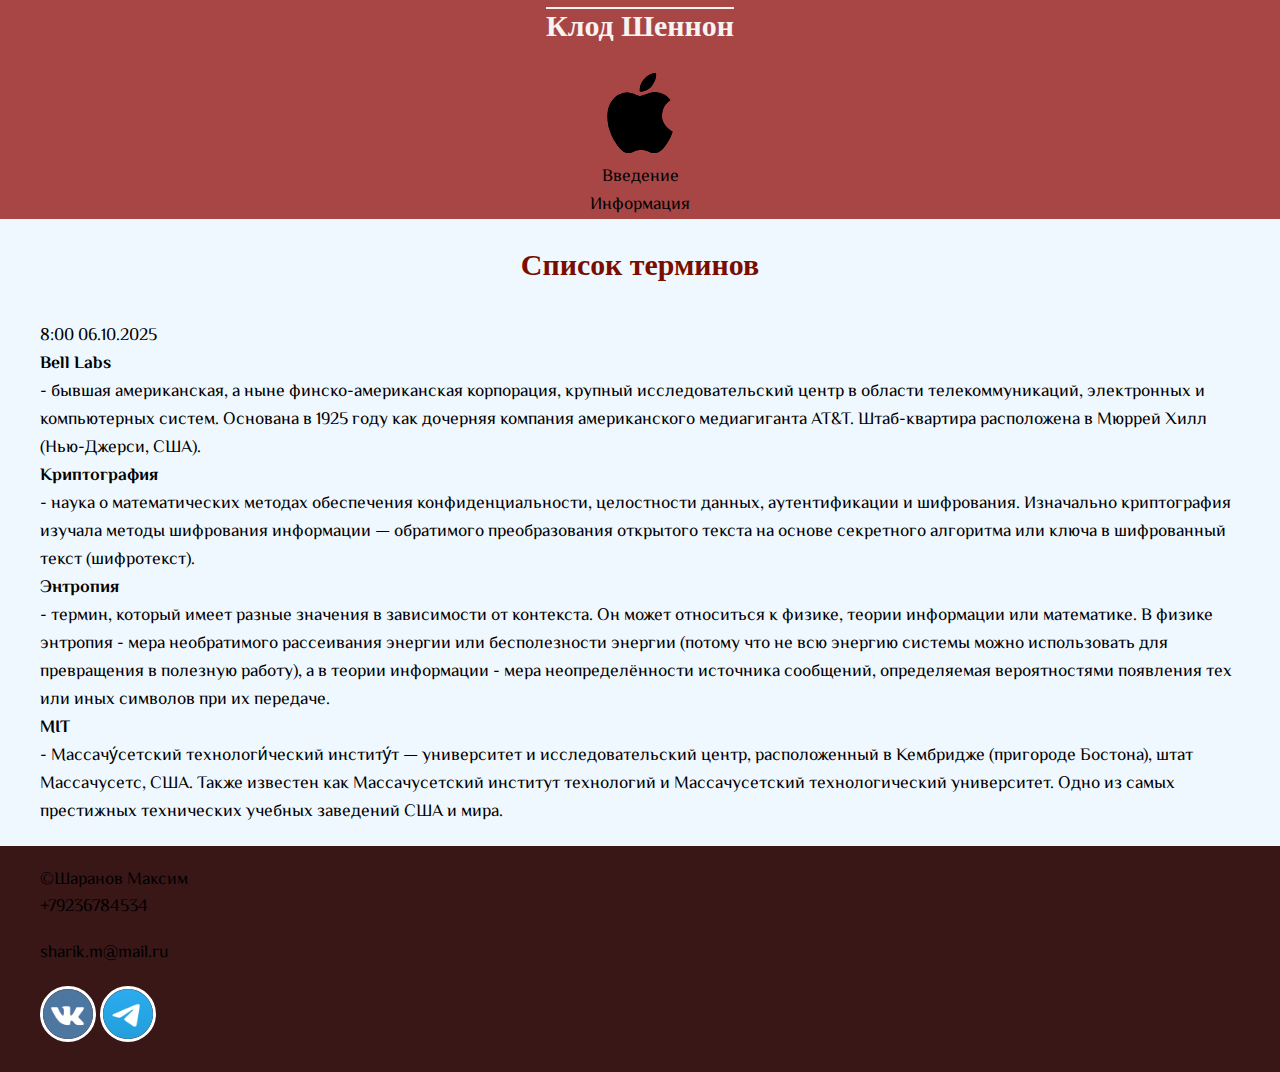
<file: project2 (4)/listofterms4.html>
<!DOCTYPE html>
<html lang="ru">
<head>
    <link rel="preconnect" href="https://fonts.googleapis.com">
<link rel="preconnect" href="https://fonts.gstatic.com" crossorigin>
<link href="https://fonts.googleapis.com/css2?family=El+Messiri:wght@400..700&display=swap" rel="stylesheet">
    <meta charset="UTF-8">
    <meta name="viewport" content="width=device-width, initial-scale=1.0">
    <title>Лист терминов</title>
    <meta name="keywords" content="клод шеннон, термины, список">
    <meta name="description" content="Сайт про Клода Шенона - американского ученого">
    <link rel="img" href="img/favicon (1).ico" sizes="16x16" href="img/favicon (1).ico">
<meta property="og:title" content="Список терминов">
<meta property="og:site_name" content="Клод Шеннон">
<meta property="og:url" content="http://127.0.0.1:5500/listofterms4.html">
<meta property="og:description" content="сайт про клода шеннона">
<meta property="og:image" content="https://site.ru/img/share.img">
    <link rel="stylesheet" href="css/style.css">
</head>
<body>
    <header>
        <h1>Клод Шеннон</h1>
        <img src="img/apple.svg" alt="логотип" width="80px">
        <nav>
            <ul>
                <li><a href="index.html#about">Введение</a></li>
                <li><a href="index.html">Информация</a></li>
            </ul>
        </nav>

    </header>
    <main>
        <section id="content">
            <h2>Список терминов</h2>
            <time datetime="2025-10-06T8:00">8:00 06.10.2025</time>
            <dl>
               <dt><strong>Bell Labs</strong></dt>
               <dd>- бывшая американская, а ныне финско-американская корпорация, крупный исследовательский центр в области телекоммуникаций, электронных и компьютерных систем.
                Основана в 1925 году как дочерняя компания американского медиагиганта AT&T. Штаб-квартира расположена в Мюррей Хилл (Нью-Джерси, США). 
               </dd>
               <dt><strong>Криптография</strong></dt>
               <dd>- наука о математических методах обеспечения конфиденциальности, целостности данных, аутентификации и шифрования. Изначально криптография изучала методы шифрования информации — обратимого преобразования открытого текста на основе секретного алгоритма или ключа в шифрованный текст (шифротекст).</dd>
               <dt><strong>Энтропия</strong></dt>
               <dd>- термин, который имеет разные значения в зависимости от контекста. Он может относиться к физике, теории информации или математике. В физике энтропия - мера необратимого рассеивания энергии или бесполезности энергии (потому что не всю энергию системы можно использовать для превращения в полезную работу), а в теории информации - мера неопределённости источника сообщений, определяемая вероятностями появления тех или иных символов при их передаче.
               <dt><strong>MIT</strong></dt>
               <dd>- Массачу́сетский технологи́ческий институ́т — университет и исследовательский центр, расположенный в Кембридже (пригороде Бостона), штат Массачусетс, США. Также известен как Массачусетский институт технологий и Массачусетский технологический университет. Одно из самых престижных технических учебных заведений США и мира.</dd>

</dd>
            </dl>
        </section>     
    </main>
    <footer>
        <a href="https://midis.ru/specialities/web-dizayn-i-mobilnaya-razrabotka/" target="_blank">
            &copy;Шаранов Максим
        </a>
        
         <p><a href="tel:+79236784534">+79236784534</a></p>
        <p><a href="mailto:sharik.m@mail.ru">sharik.m@mail.ru</a></p>
        <a href="https://vk.com/makskrutoi22" target="_blank">            
            <img src="img/free-icon-vk-145813.png" alt="вк" width="50">
        </a>
        <a href="https://t.me/maskimakka" target="_blank">
            <img src="img/free-icon-telegram-5968804.png" alt="вк" width="50">
        </a>
    </footer>
    
</body>
</html>
</file>
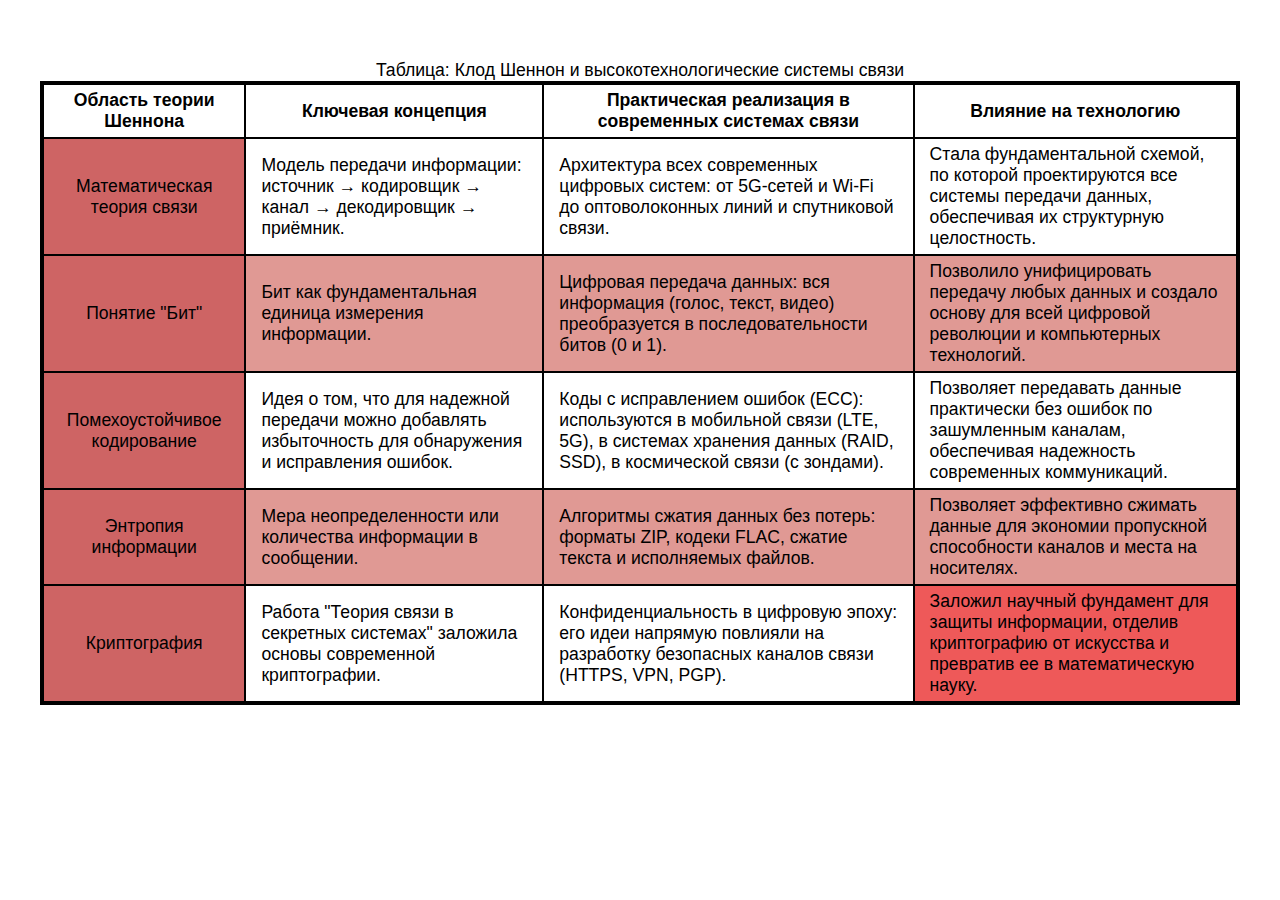
<file: project2 (4)/table-form copy.html>
<!DOCTYPE html>
<html lang="ru">

<head>
    <meta charset="UTF-8">
    <meta name="viewport" content="width=device-width, initial-scale=1.0">
    <title>Таблица</title>
    <meta name="keywords" content="клод шеннон, таблица, данные исследований">
    <meta name="description" content="Сайт про Клода Шенона - американского ученого">
    <link rel="img" href="img/favicon (1).ico" sizes="16x16" href="img/favicon (1).ico">
<meta property="og:title" content="Таблица">
<meta property="og:site_name" content="Клод Шеннон">
<meta property="og:url" content="https://site.ru">
<meta property="og:description" content="Сайт про Клода Шеннона">
<meta property="og:image" content="https://site.ru/img/share.img">
    <link rel="stylesheet" href="css/style.css">
</head>

<body>
    <table class="table-example">
        <caption>Таблица: Клод Шеннон и высокотехнологические системы связи</caption>
        <thead>
        <tr>
            <th>Область теории Шеннона</th>
            <th>Ключевая концепция</th>
            <th>Практическая реализация в современных системах связи</th>
            <th>Влияние на технологию</th>
        </tr>
    </thead>
    
    <tbody>
        <tr>
            <td>Математическая теория связи</td>
            <td>Модель передачи информации: источник → кодировщик → канал → декодировщик → приёмник.</td>
            <td>Архитектура всех современных цифровых систем: от 5G-сетей и Wi-Fi до оптоволоконных линий и спутниковой связи.</td>
            <td>Стала фундаментальной схемой, по которой проектируются все системы передачи данных, обеспечивая их структурную целостность.</td>
            
        </tr>
        <tr>
            <td>Понятие "Бит"</td>
            <td>Бит как фундаментальная единица измерения информации.</td>
            <td>Цифровая передача данных: вся информация (голос, текст, видео) преобразуется в последовательности битов (0 и 1).</td>
            <td>Позволило унифицировать передачу любых данных и создало основу для всей цифровой революции и компьютерных технологий.</td>
            
        </tr>
        <tr>
            <td>Помехоустойчивое кодирование</td>
            <td>Идея о том, что для надежной передачи можно добавлять избыточность для обнаружения и исправления ошибок.</td>
            <td>Коды с исправлением ошибок (ECC): используются в мобильной связи (LTE, 5G), в системах хранения данных (RAID, SSD), в космической связи (с зондами).</td>
            <td>Позволяет передавать данные практически без ошибок по зашумленным каналам, обеспечивая надежность современных коммуникаций.</td>
            
        </tr>
        <tr>
            <td>Энтропия информации</td>
            <td>Мера неопределенности или количества информации в сообщении.</td>
            <td>Алгоритмы сжатия данных без потерь: форматы ZIP, кодеки FLAC, сжатие текста и исполняемых файлов.</td>
            <td>Позволяет эффективно сжимать данные для экономии пропускной способности каналов и места на носителях.</td>
            
        </tr>
        <tr>
            <td>Криптография</td>
            <td>Работа "Теория связи в секретных системах" заложила основы современной криптографии.</td>
            <td>Конфиденциальность в цифровую эпоху: его идеи напрямую повлияли на разработку безопасных каналов связи (HTTPS, VPN, PGP).</td>
            <td>Заложил научный фундамент для защиты информации, отделив криптографию от искусства и превратив ее в математическую науку.</td>
            
        </tr>
    </tbody>
    </table>

    
</body>

</html>
</file>
<file: css/style.css>
* {
    margin: 0;
    padding: 0;
}
html {
    font-size: 1.1em;
    font-family: "El Messiri", sans-serif;
}


header {
    background-color: rgb(168, 70, 70);
    min-height: 100px;
    text-align: center;
}
footer {
    background-color: rgb(58, 23, 23);
    color: aliceblue;
    padding: 20px 40px;
}
#about{
    background-color: rgb(255, 255, 255);
    padding: 20px 40px;
    text-align: center;
}
#articles{
    background-color: rgb(219, 218, 218);
    padding: 20px 40px;
}
p {
    font-size: 1rem;
    line-height: 1.5rem;
    text-align: justify;
    margin-bottom: 20px;
}
h2{
    text-align: center;
    font-size: 2rem;
}
h1{
    font-size: 2.5rem;
    color: #000000;
}

#content{
    padding: 20px 40px;
    background-color: aliceblue;
}



a { color: black;
    text-decoration: none;
    

}

footer a:hover {
    color: white;
    
}

header a:hover {
    color: white;
    text-decoration: underline;

}

a:hover {
    color: brown; 
    text-decoration: underline; 
}

a:focus {
    outline: 2px solid black; 
    outline-offset: 2px; 
    background-color: black; 
}

article p::first-line {
    letter-spacing: 10px; 
    word-spacing: 5px; 
}

p [lang="ru"] {
    font-style: italic; 
    font-family: 'Times New Roman', serif;
    color: brown;
}

.intro p {
    color: #424242; 
    background-color: #fafafa; 
    padding: 10px;
    border-left: 10px solid black; 
}

h2 {
    text-align: center;
    font-size: 2.2rem;
    color: rgb(121, 14, 0);
    margin-bottom: 30px;
    font-weight: bold;
}

h1 {
    font-size: 2.5rem;
    color: rgb(247, 243, 240);
    margin-bottom: 20px;
    text-decoration: overline;
}

h3 {
    color: #1b1b1b;
    margin-top: 40px;
    font-style: italic;
}

h4 {
    color: #ffffff5e;
    text-align: center;
    padding: 40px;
    text-transform: uppercase;
}

nav a {
    color: rgb(0, 0, 0);
    text-decoration: none;

}

nav a:hover {
    color: #ffffff;
}

nav a:focus {
    color: rgb(255, 255, 255);
}

#articles li a:hover,
#articles li a:focus {
    color: #ffffff;
    text-decoration: none;
}

#articles li:nth-child(odd) {
    background-color: #f1aeae;
}

#articles li:nth-child(even) {
    background-color: #f38080;
}

#articles li.metka::after {
    content: "Важно! ";
    font-size: 0.7rem;
    background-color: #000000;
    color: #fffdfd;
    border: 1px solid #b93d3d;
    border-radius: 50px;
    padding: 2px 6px;
    margin-left: 20px;
    font-weight: bold;
}

.content1::first-line {
    letter-spacing: 0.4rem;
}

p:lang(en) {
    font-style: italic;
    color: #800c0c;
}

#about h2 {
    color: #ffffff;
    background-color: #722d2a;
    padding: 10px 10px;
}

footer img {
    border: #ffffff solid 3px;
    border-radius: 50px;
}

img+p {
    margin-top: 60px;
}

h1,
h2,
h3,
h4 {
    font-size: 1.7em;
    line-height: 3rem;
    font-family: "Cormorant Garamond", Nunito;
}

td:first-child { background-color: #ffc5c5; }  

tr:nth-child(even) { background-color: #b15555; }
tr:nth-child(odd) { background-color: #ffffff; }



.table-example {
    border: 5px rgb(15, 15, 15) solid;
    border-collapse: collapse;
    border: 4px solid rgb(0, 0, 0);
    margin: 60px 40px;
}

.table-example thead {
    background-color: #ffffff;
}

.table-example td,
.table-example th {
    border: #000000 2px solid;
    border-bottom: 2px rgb(0, 0, 0) solid;
    padding: 5px 15px;
}

.table-example tr:nth-child(even) {
    background-color: #e09994;
}

.table-example td:first-child {
    text-align: center;
    background-color: #ce6464;
}

.table-example tr:last-child td:last-child {
    background-color: #ee5959;
}

#contact-form input[type="text"]{
    height: 20px;
    width: 250px;
    padding: 5px;
    margin-bottom: 10px;
    border: #e0e0e0 2px solid;
    background-color: #ffffff;
    border-radius: 8px;
    
}

#contact-form input[type="submit"] {
    background-color: rgb(165, 75, 75);
    color: rgb(255, 255, 255);
    border-radius: 4px;
    width: 100px;
    height: 30px;
}

#contact-form input[type="submit"]:hover{
    background-color: #d37e79;
       
}

#contact-form textarea {
    background-color: #ffffff;
    padding: 5px 10px;
    border: 2px solid #e0e0e0;
    margin-bottom: 10px;
    border-radius: 10px;
    width: 300px;
}


#contact-form input[type="tel"]{
    width: 50%;
    padding: 5px;
    border: 2px solid #ddd;
    border-radius: 8px;
    font-size: 16px;
    box-sizing: border-box;
}

#contact-form input[type="date"]{
    width: 50%;
    padding: 5px;
    border: 2px solid #ddd;
    border-radius: 8px;
    font-size: 16px;
    box-sizing: border-box;
}

#contact-form {
    max-width: 350px;
    margin: 20px auto;
    padding: 20px;
    background-color: #f9f9f9;
    border-radius: 8px;
    font-family: Arial, sans-serif;
    }









        






/* body {
    background-color: black;
}
div {background-color: aliceblue;
width: 300px;
min-height: 100px;
border: solid 5px rgb(94, 21, 97);
padding: 10px 30px 60px 100px;
margin: 50px;
} */
</file>
<file: project2 (4)/css/style.css>
* {
    margin: 0;
    padding: 0;
}
html {
    font-size: 1.1em;
    font-family: "El Messiri", sans-serif;
}


header {
    background-color: rgb(168, 70, 70);
    min-height: 100px;
    text-align: center;
}
footer {
    background-color: rgb(58, 23, 23);
    color: aliceblue;
    padding: 20px 40px;
}
#about{
    background-color: rgb(255, 255, 255);
    padding: 20px 40px;
    text-align: center;
}
#articles{
    background-color: rgb(219, 218, 218);
    padding: 20px 40px;
}
p {
    font-size: 1rem;
    line-height: 1.5rem;
    text-align: justify;
    margin-bottom: 20px;
}
h2{
    text-align: center;
    font-size: 2rem;
}
h1{
    font-size: 2.5rem;
    color: #000000;
}

#content{
    padding: 20px 40px;
    background-color: aliceblue;
}



a { color: black;
    text-decoration: none;
    

}

footer a:hover {
    color: white;
    
}

header a:hover {
    color: white;
    text-decoration: underline;

}

a:hover {
    color: brown; 
    text-decoration: underline; 
}

a:focus {
    outline: 2px solid black; 
    outline-offset: 2px; 
    background-color: black; 
}

article p::first-line {
    letter-spacing: 10px; 
    word-spacing: 5px; 
}

p [lang="ru"] {
    font-style: italic; 
    font-family: 'Times New Roman', serif;
    color: brown;
}

.intro p {
    color: #424242; 
    background-color: #fafafa; 
    padding: 10px;
    border-left: 10px solid black; 
}

h2 {
    text-align: center;
    font-size: 2.2rem;
    color: rgb(121, 14, 0);
    margin-bottom: 30px;
    font-weight: bold;
}

h1 {
    font-size: 2.5rem;
    color: rgb(247, 243, 240);
    margin-bottom: 20px;
    text-decoration: overline;
}

h3 {
    color: #1b1b1b;
    margin-top: 40px;
    font-style: italic;
}

h4 {
    color: #ffffff5e;
    text-align: center;
    padding: 40px;
    text-transform: uppercase;
}

nav a {
    color: rgb(0, 0, 0);
    text-decoration: none;

}

nav a:hover {
    color: #ffffff;
}

nav a:focus {
    color: rgb(255, 255, 255);
}

#articles li a:hover,
#articles li a:focus {
    color: #ffffff;
    text-decoration: none;
}

#articles li:nth-child(odd) {
    background-color: #f1aeae;
   
}

#articles li:nth-child(even) {
    background-color: #f38080;
}

#articles li.metka::after {
    content: "Важно! ";
    font-size: 0.7rem;
    background-color: #000000;
    color: #fffdfd;
    border: 1px solid #b93d3d;
    border-radius: 50px;
    padding: 2px 6px;
    margin-left: 20px;
    font-weight: bold;
}

.content1::first-line {
    letter-spacing: 0.4rem;
}

p:lang(en) {
    font-style: italic;
    color: #800c0c;
}

#about h2 {
    color: #ffffff;
    background-color: #722d2a;
    padding: 10px 10px;
}

footer img {
    border: #ffffff solid 3px;
    border-radius: 50px;
}

img+p {
    margin-top: 60px;
}

h1,
h2,
h3,
h4 {
    font-size: 1.7em;
    line-height: 3rem;
    font-family: "Cormorant Garamond", Nunito;
}

td:first-child { background-color: #ffc5c5; }  

tr:nth-child(even) { background-color: #b15555; }
tr:nth-child(odd) { background-color: #ffffff; }



.table-example {
    border: 5px rgb(15, 15, 15) solid;
    border-collapse: collapse;
    border: 4px solid rgb(0, 0, 0);
    margin: 60px 40px;
}

.table-example thead {
    background-color: #ffffff;
}

.table-example td,
.table-example th {
    border: #000000 2px solid;
    border-bottom: 2px rgb(0, 0, 0) solid;
    padding: 5px 15px;
}

.table-example tr:nth-child(even) {
    background-color: #e09994;
}

.table-example td:first-child {
    text-align: center;
    background-color: #ce6464;
}

.table-example tr:last-child td:last-child {
    background-color: #ee5959;
}

#contact-form input[type="text"]{
    height: 20px;
    width: 250px;
    padding: 5px;
    margin-bottom: 10px;
    border: #e0e0e0 2px solid;
    background-color: #ffffff;
    border-radius: 8px;
    
}

#contact-form input[type="submit"] {
    background-color: rgb(165, 75, 75);
    color: rgb(255, 255, 255);
    border-radius: 4px;
    width: 100px;
    height: 30px;
}

#contact-form input[type="submit"]:hover{
    background-color: #d37e79;
       
}

#contact-form textarea {
    background-color: #ffffff;
    padding: 5px 10px;
    border: 2px solid #e0e0e0;
    margin-bottom: 10px;
    border-radius: 10px;
    width: 300px;
    margin: 0%;
}


#contact-form input[type="tel"]{
    width: 50%;
    padding: 5px;
    border: 2px solid #ddd;
    border-radius: 8px;
    font-size: 16px;
    box-sizing: border-box;
    margin-bottom: 10px;
    
    
}

#contact-form input[type="date"]{
    width: 50%;
    padding: 5px;
    border: 2px solid #ddd;
    border-radius: 8px;
    font-size: 16px;
    box-sizing: border-box;
    margin-bottom: 10px;
    
    
}

#contact-form input[type="email"]{
    width: 50%;
    padding: 5px;
    border: 2px solid #ddd;
    border-radius: 8px;
    font-size: 16px;
    box-sizing: border-box;
    margin-bottom: 10px;
    
    
}

#contact-form [type="topic"]{
    width: 50%;
    padding: 2px;
    border: 2px;
    border-radius: 8px;
    font-size: 16px;
    box-sizing: border-box;
    margin-bottom: 10px;
    background-color: #db7272;
    
    
}

#contact-form {
    max-width: 350px;
    margin: 20px auto;
    padding: 20px;
    background-color: #f9f9f9;
    border-radius: 8px;
    }

    

    









        






/* body {
    background-color: black;
}
div {background-color: aliceblue;
width: 300px;
min-height: 100px;
border: solid 5px rgb(94, 21, 97);
padding: 10px 30px 60px 100px;
margin: 50px;
} */
</file>
